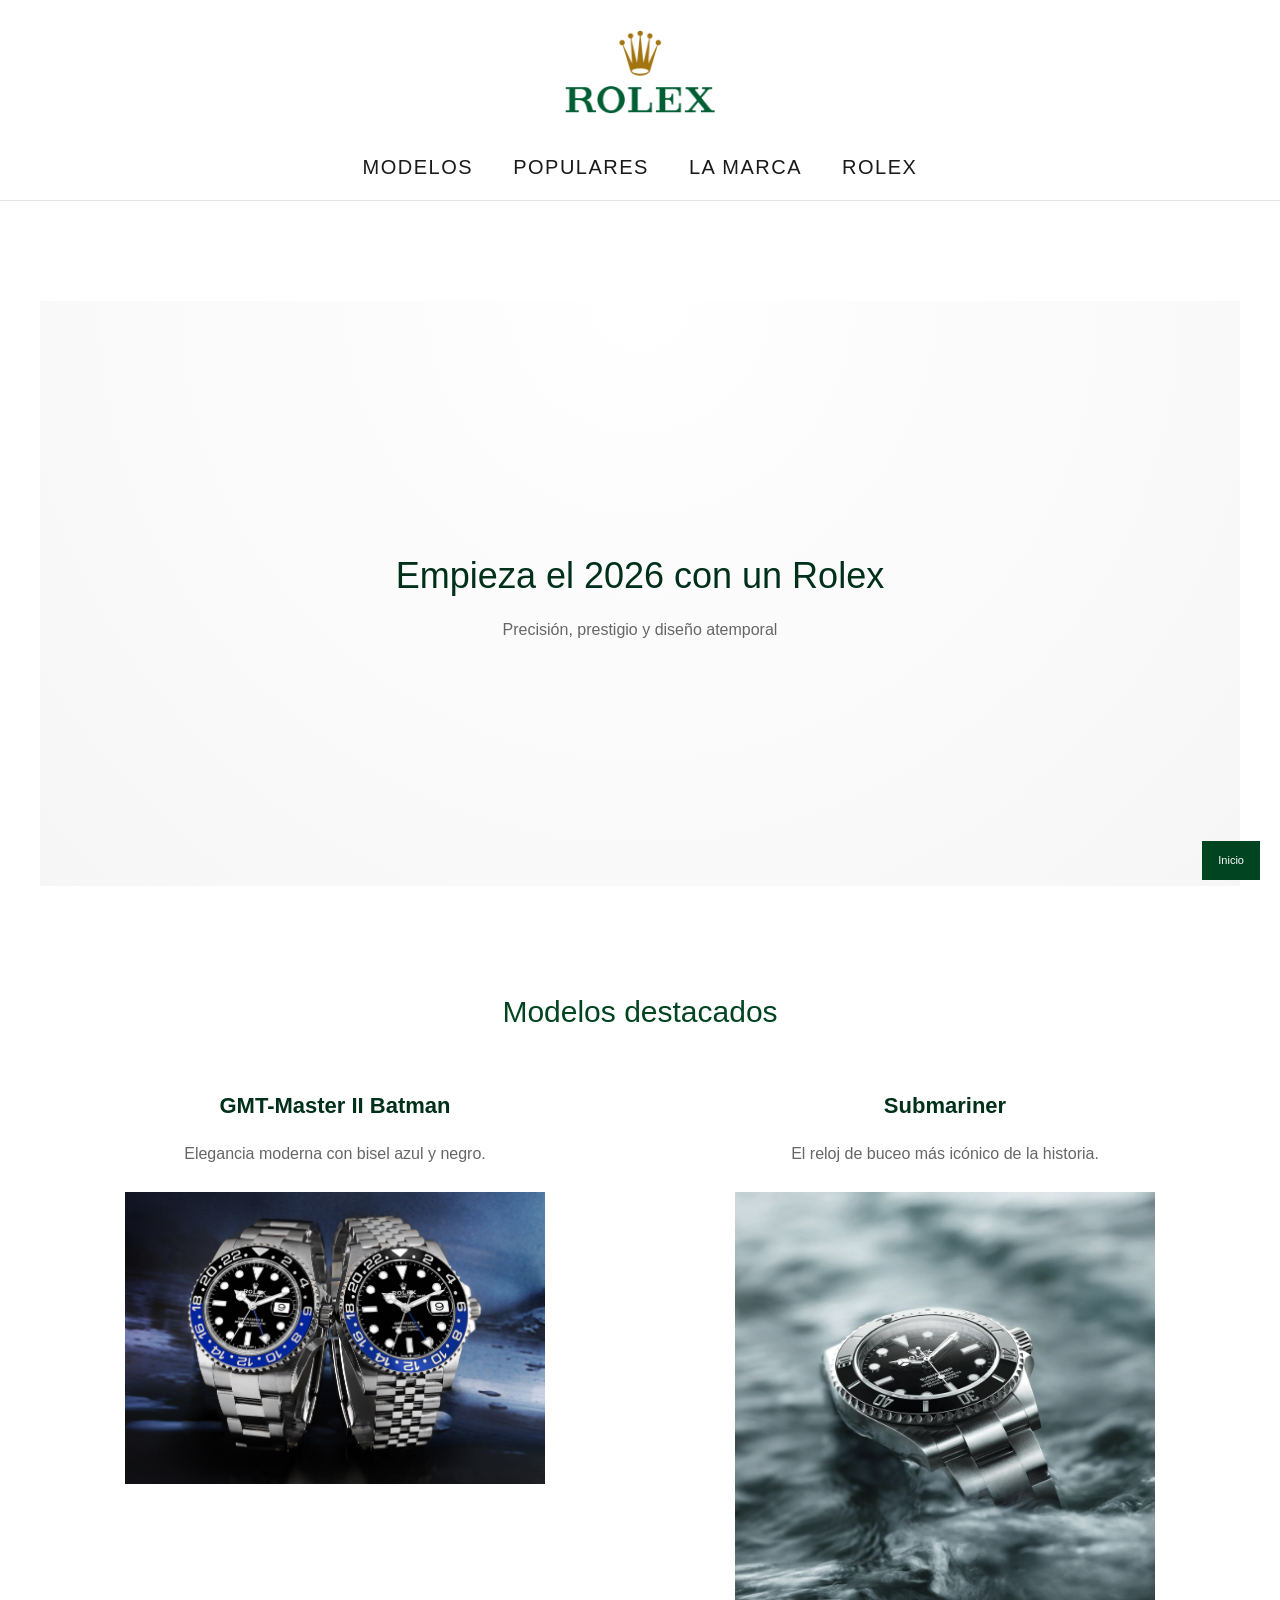
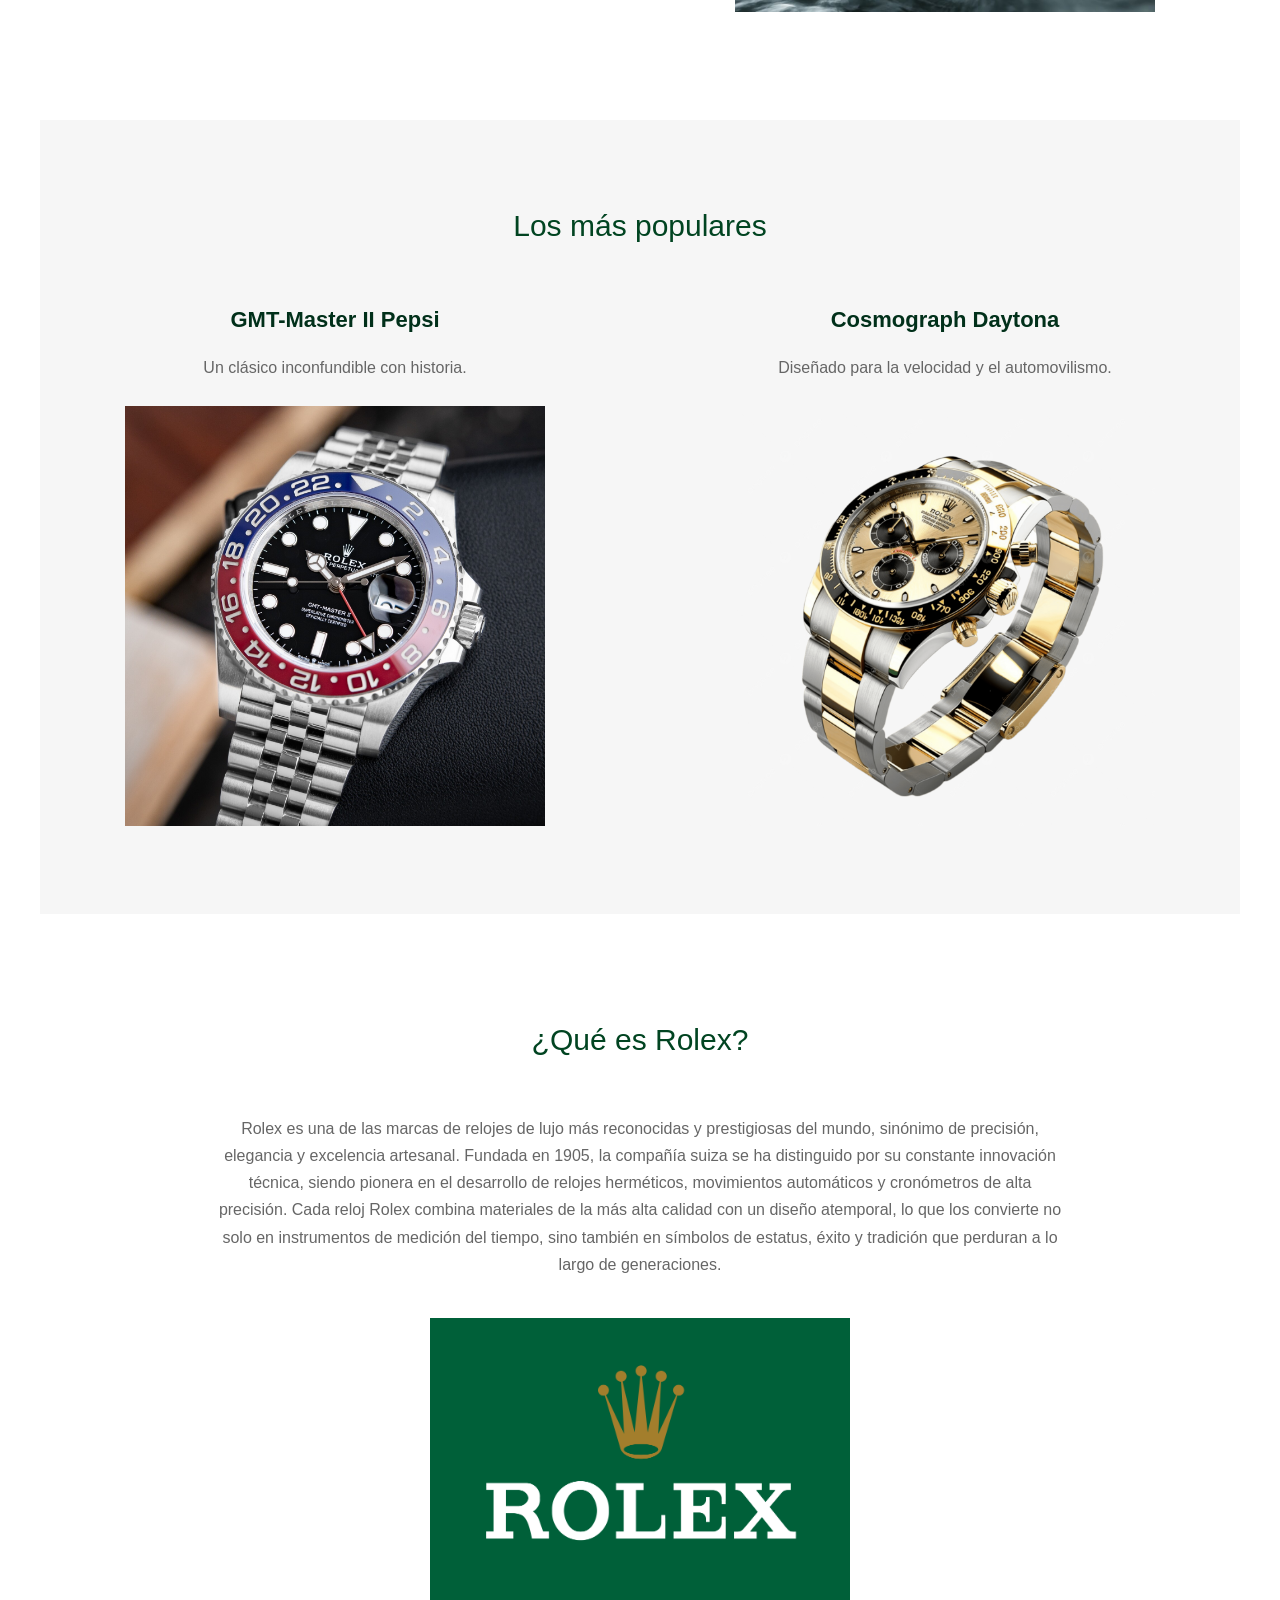
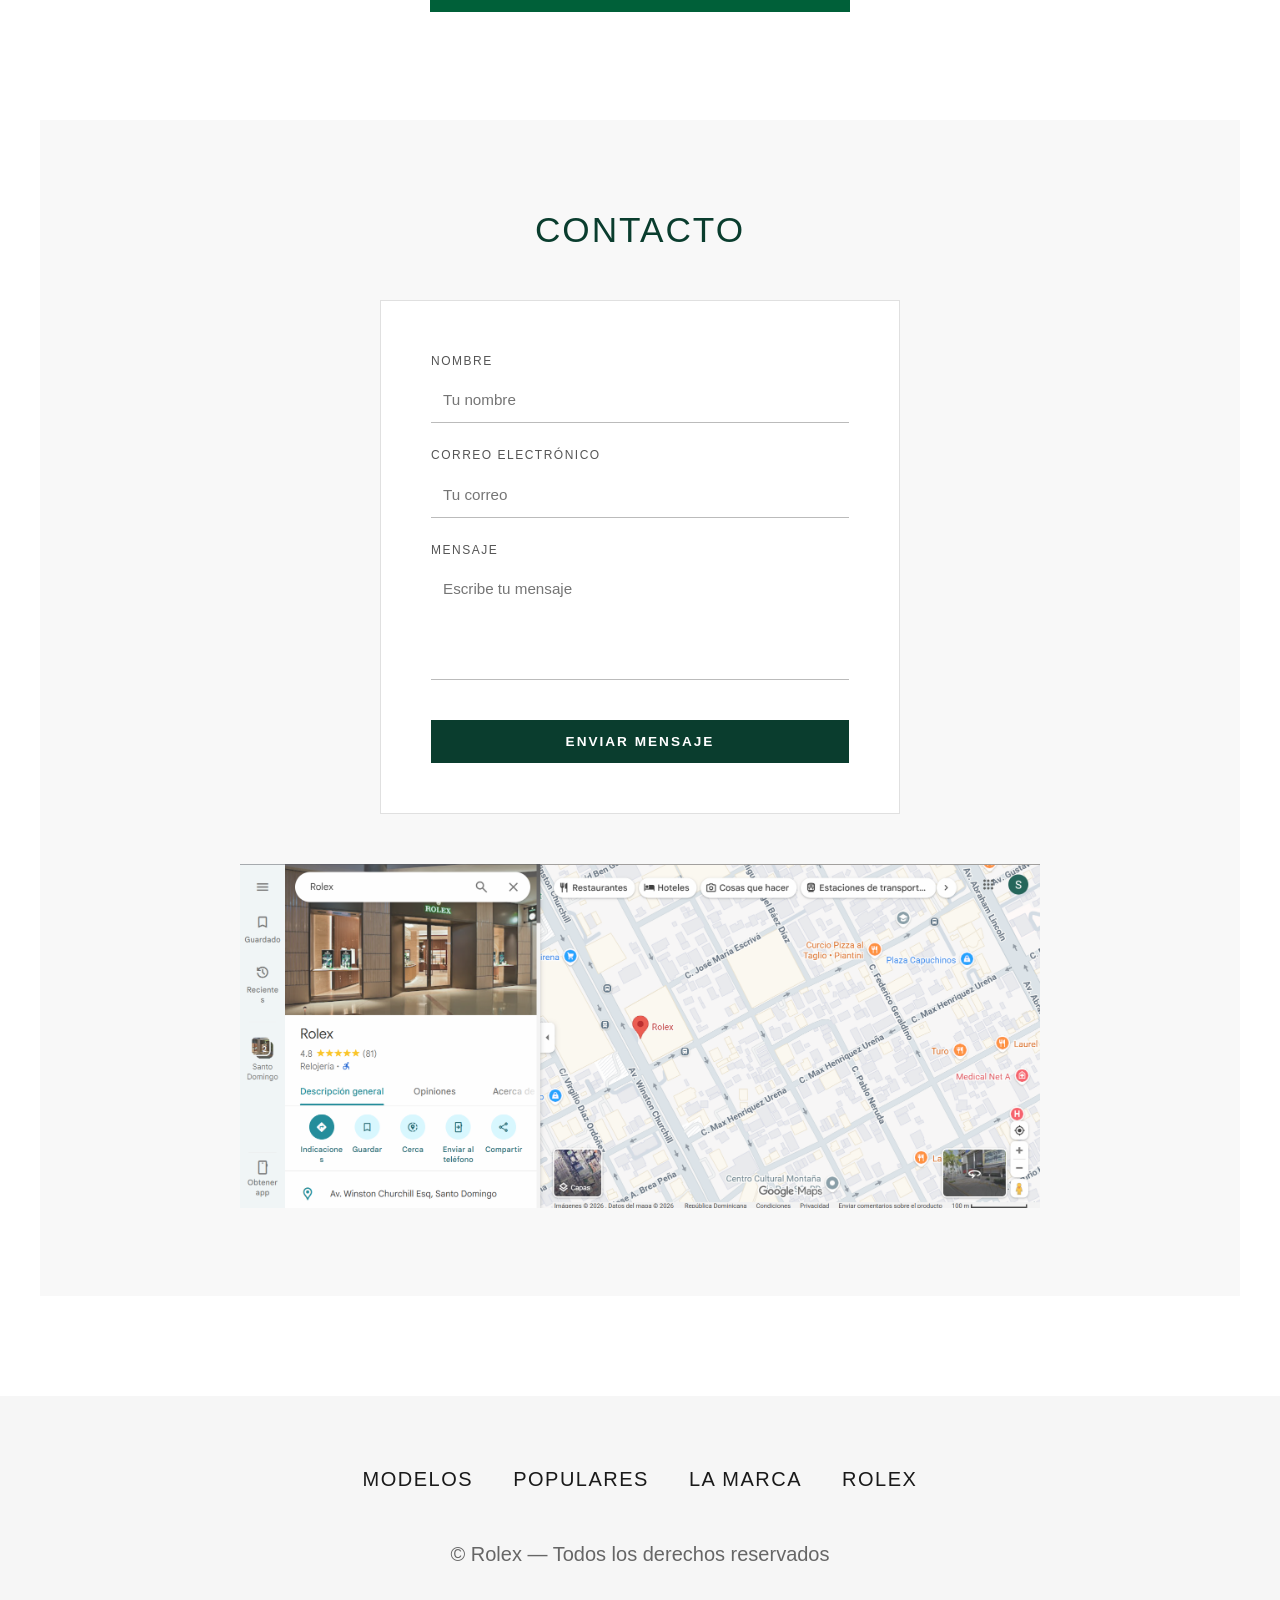
<file: Index.html>
<!DOCTYPE html>
<html lang="es">

<head>
    <meta charset="UTF-8">
    <title>Rolex</title>
    <link rel="stylesheet" href="style2.css">
</head>

<body>


    <img src="Logo_da_Rolex.png" alt="Rolex" class="logo">


    <header>
        <nav>

            <a href="#modelos">Modelos</a>
            <a href="#populares">Populares</a>
            <a href="#acerca">La marca</a>
            <a href="Rolex.html" target="_blank">Rolex</a>
        </nav>
    </header>

    <section class="hero" id="inicio">
        <h1>Empieza el 2026 con un Rolex</h1>
        <p>Precisión, prestigio y diseño atemporal</p>
    </section>


    <section id="modelos">
        <h2>Modelos destacados</h2>

        <div class="grid">
            <article>
                <h3>GMT-Master II Batman</h3>
                <p>Elegancia moderna con bisel azul y negro.</p>
                <img src="Rolex-GMT-Master-II-Batman-and-Batgirl-126710.jpg" alt="GMT Batman">
            </article>

            <article>
                <h3>Submariner</h3>
                <p>El reloj de buceo más icónico de la historia.</p>
                <img src="rolex-submariner.jpg" alt="Rolex Submariner">
            </article>
        </div>
    </section>


    <section id="populares" class="light">
        <h2>Los más populares</h2>

        <div class="grid">
            <article>
                <h3>GMT-Master II Pepsi</h3>
                <p>Un clásico inconfundible con historia.</p>
                <img src="3711505155.jpg" alt="Rolex Pepsi">
            </article>

            <article>
                <h3>Cosmograph Daytona</h3>
                <p>Diseñado para la velocidad y el automovilismo.</p>
                <img src="pngtree-rolex-yellow-rolesor-cosmograph-daytona-watch-png-image_15869566.png" alt="Daytona">
            </article>
        </div>
    </section>


    <section id="acerca">
        <h2>¿Qué es Rolex?</h2>
        <p class="texto">
            Rolex es una de las marcas de relojes de lujo más reconocidas y prestigiosas del mundo, sinónimo de
            precisión, elegancia
            y excelencia artesanal. Fundada en 1905, la compañía suiza se ha distinguido por su constante innovación
            técnica, siendo
            pionera en el desarrollo de relojes herméticos, movimientos automáticos y cronómetros de alta precisión.
            Cada reloj
            Rolex combina materiales de la más alta calidad con un diseño atemporal, lo que los convierte no solo en
            instrumentos de
            medición del tiempo, sino también en símbolos de estatus, éxito y tradición que perduran a lo largo de
            generaciones.
        </p>
        <img src="rolex-logo-3.png" alt="Rolex Logo" class="about-img">
    </section>

    <section id="contacto" class="light">
        <h2>Contacto</h2>
    
        <form class="contact-form">
            <label for="nombre">Nombre</label>
            <input type="text" id="nombre" name="nombre" placeholder="Tu nombre" required>
    
            <label for="email">Correo electrónico</label>
            <input type="email" id="email" name="email" placeholder="Tu correo" required>
    
            <label for="mensaje">Mensaje</label>
            <textarea id="mensaje" name="mensaje" rows="5" placeholder="Escribe tu mensaje" required></textarea>
    
            <button type="submit">Enviar mensaje</button>
        </form>

        <a href="https://maps.app.goo.gl/j46AsZ4z5Cc54Fn39">
            <img src="Screenshot 2026-01-20 124653.png" alt="Ubicación" class="Imagenes2">
        </a>
        
    </section>



    <footer>
        <nav>
            <a href="#modelos">Modelos</a>
            <a href="#populares">Populares</a>
            <a href="#acerca">La marca</a>
            <a href="Rolex.html" target="_blank">Rolex</a>
        </nav>
        
        
        <p>© Rolex — Todos los derechos reservados</p>
    </footer>


    <a href="#inicio" class="volver">Inicio</a>


</body>

</html>
</file>
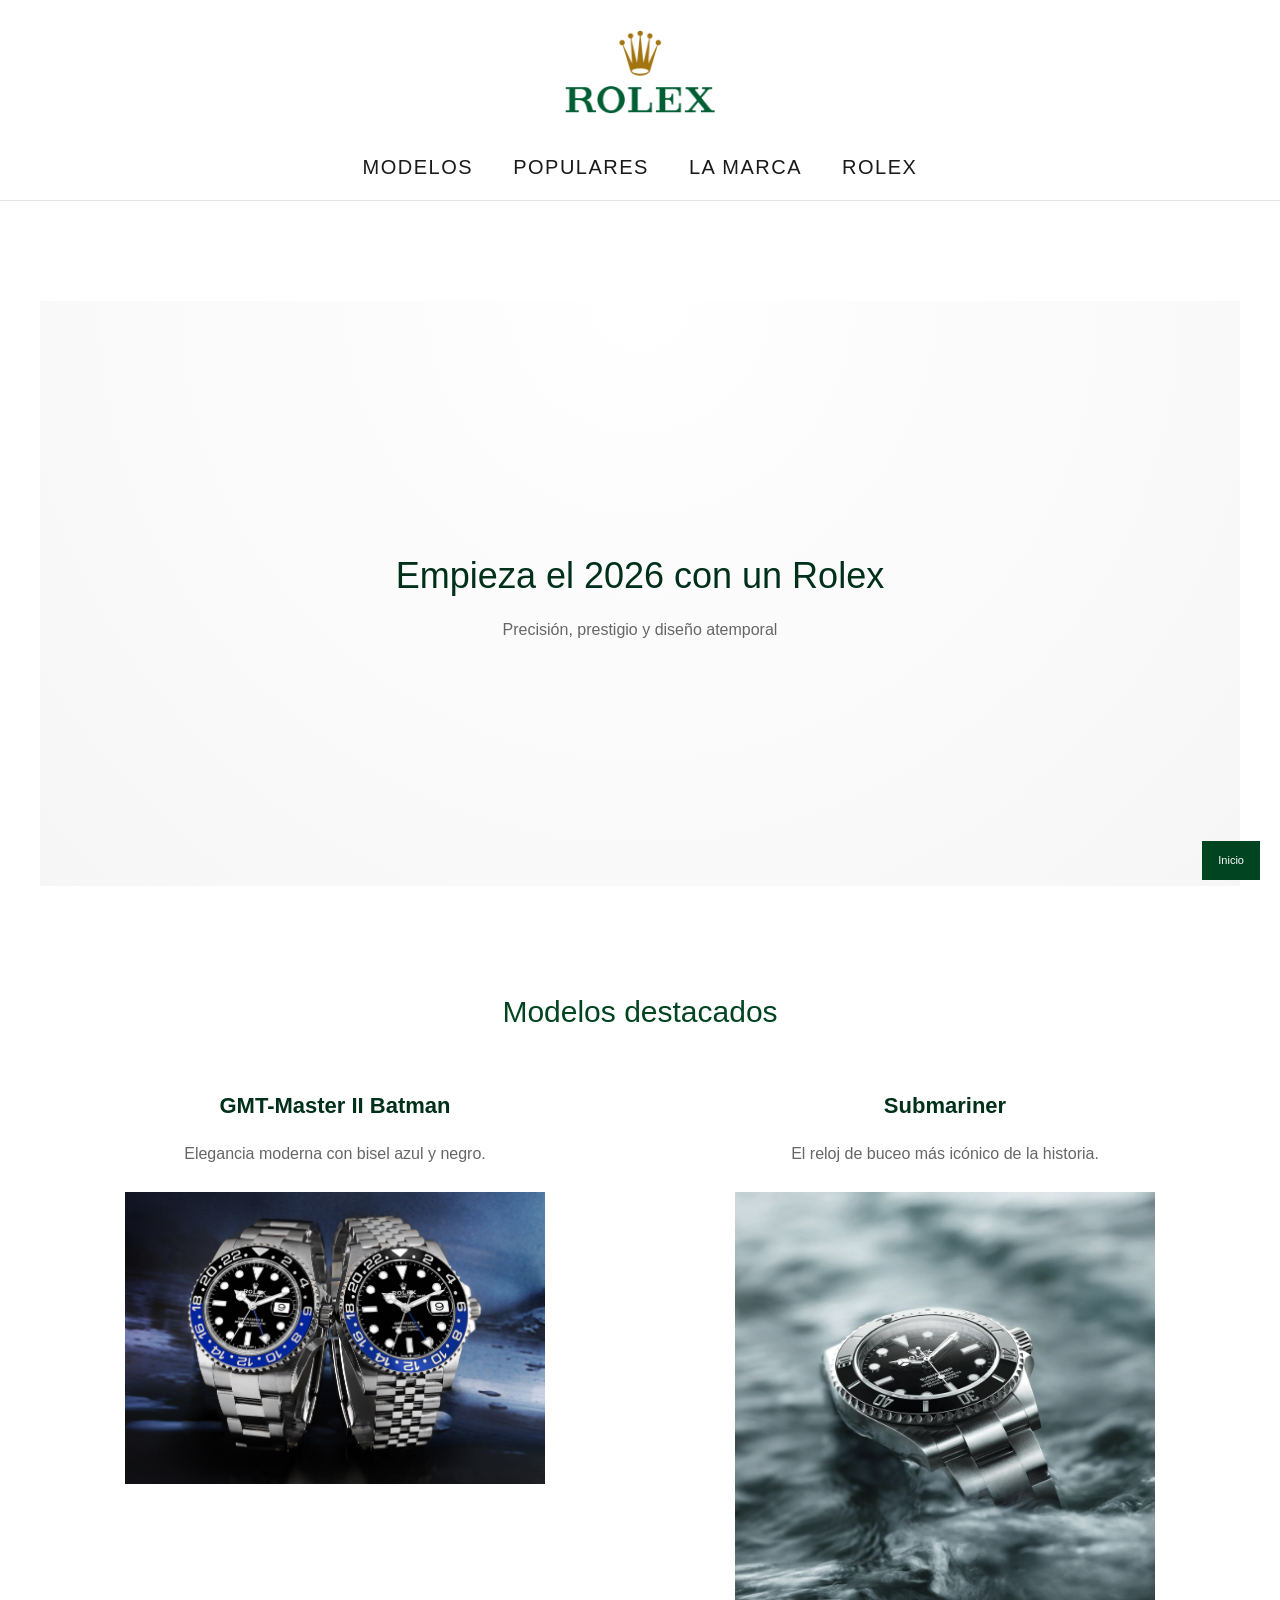
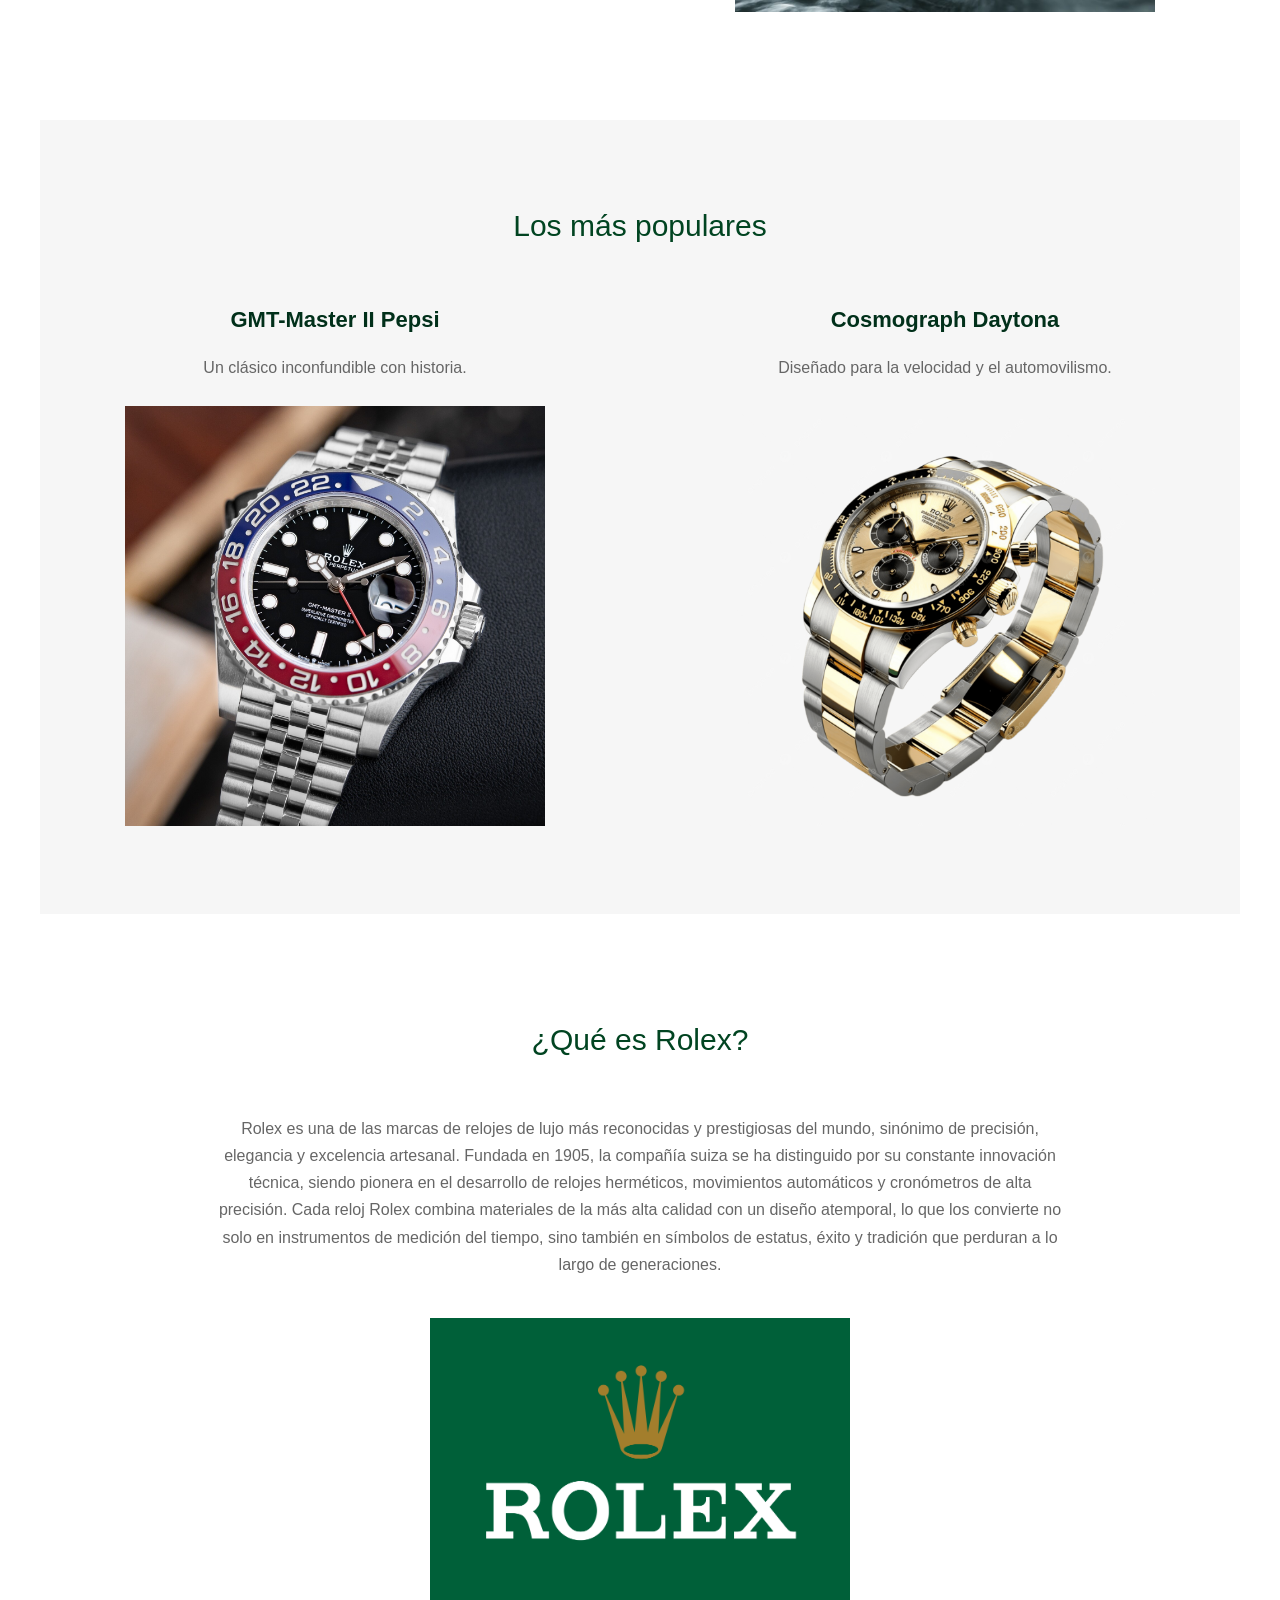
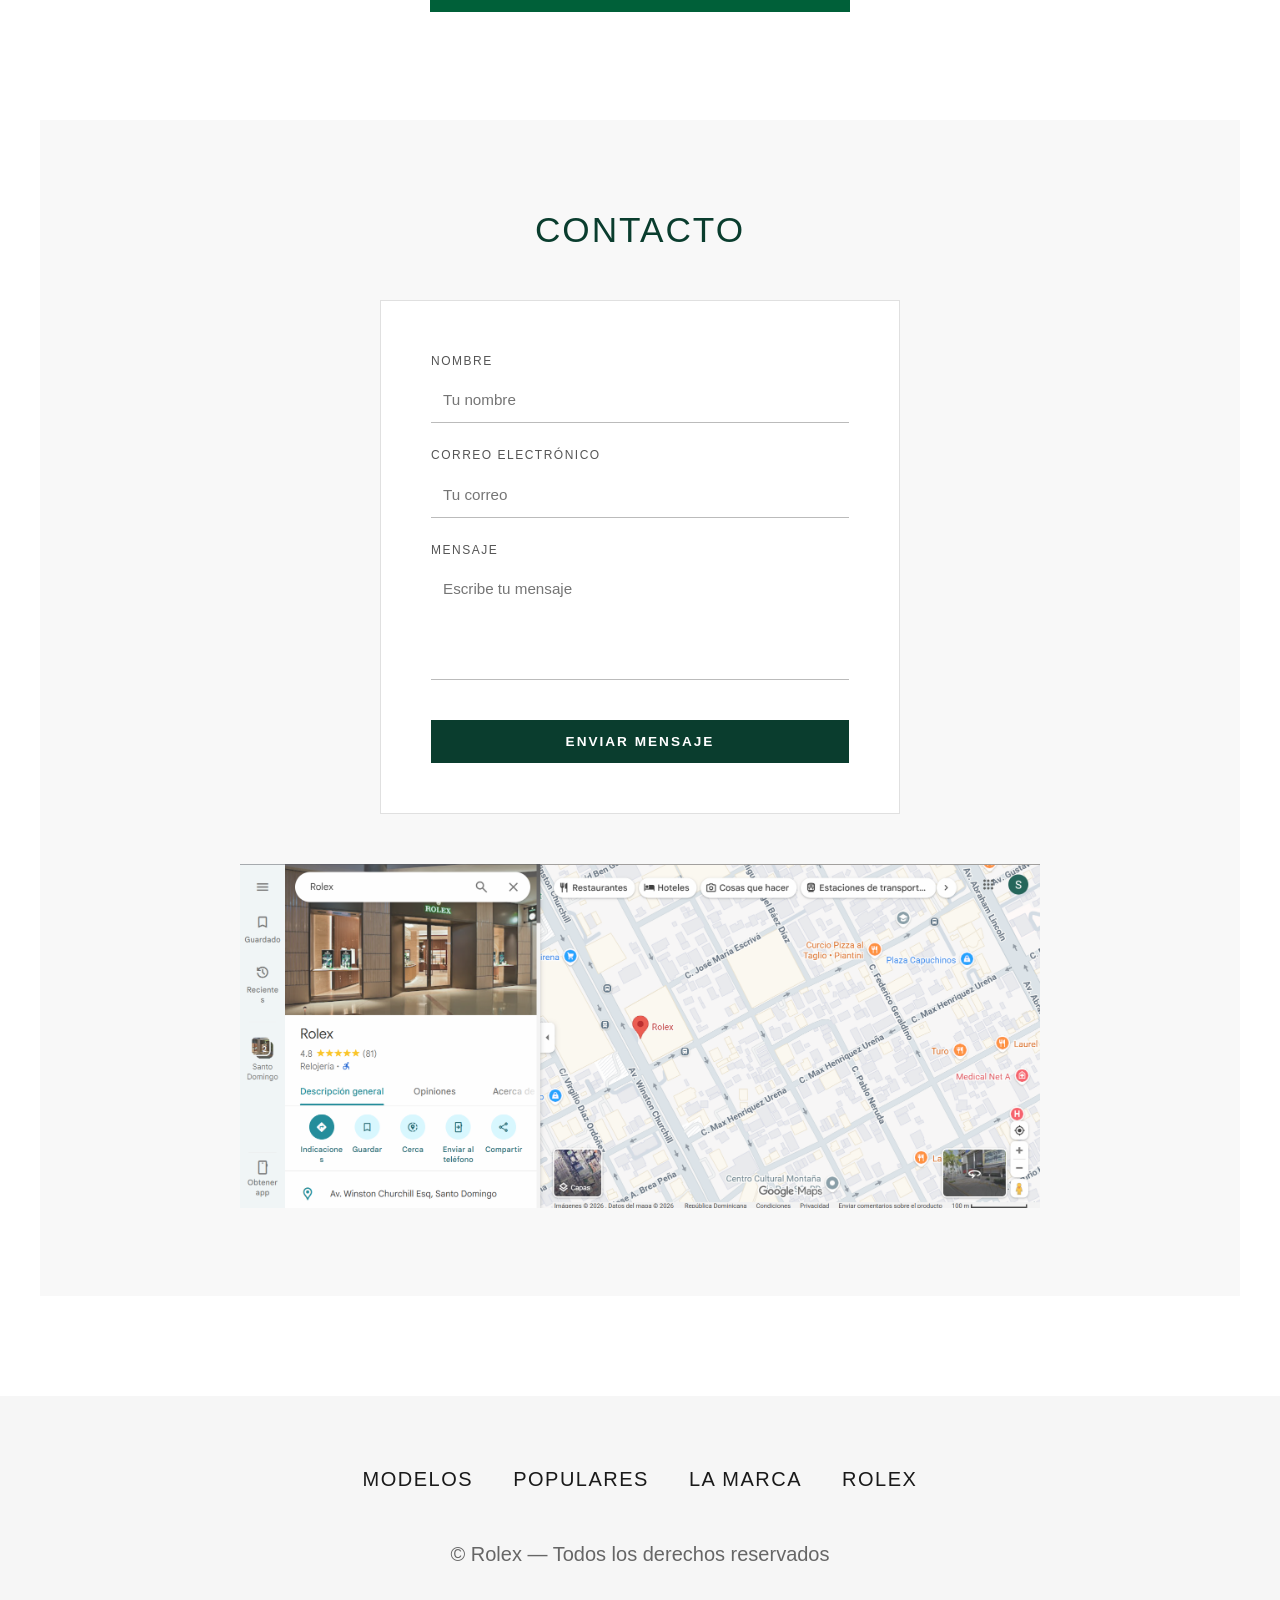
<file: index.html>
<!DOCTYPE html>
<html lang="es">

<head>
    <meta charset="UTF-8">
    <title>Rolex</title>
    <link rel="stylesheet" href="style2.css">
</head>

<body>


    <img src="Logo_da_Rolex.png" alt="Rolex" class="logo">


    <header>
        <nav>

            <a href="#modelos">Modelos</a>
            <a href="#populares">Populares</a>
            <a href="#acerca">La marca</a>
            <a href="Rolex.html" target="_blank">Rolex</a>
        </nav>
    </header>

    <section class="hero" id="inicio">
        <h1>Empieza el 2026 con un Rolex</h1>
        <p>Precisión, prestigio y diseño atemporal</p>
    </section>


    <section id="modelos">
        <h2>Modelos destacados</h2>

        <div class="grid">
            <article>
                <h3>GMT-Master II Batman</h3>
                <p>Elegancia moderna con bisel azul y negro.</p>
                <img src="Rolex-GMT-Master-II-Batman-and-Batgirl-126710.jpg" alt="GMT Batman">
            </article>

            <article>
                <h3>Submariner</h3>
                <p>El reloj de buceo más icónico de la historia.</p>
                <img src="rolex-submariner.jpg" alt="Rolex Submariner">
            </article>
        </div>
    </section>


    <section id="populares" class="light">
        <h2>Los más populares</h2>

        <div class="grid">
            <article>
                <h3>GMT-Master II Pepsi</h3>
                <p>Un clásico inconfundible con historia.</p>
                <img src="3711505155.jpg" alt="Rolex Pepsi">
            </article>

            <article>
                <h3>Cosmograph Daytona</h3>
                <p>Diseñado para la velocidad y el automovilismo.</p>
                <img src="pngtree-rolex-yellow-rolesor-cosmograph-daytona-watch-png-image_15869566.png" alt="Daytona">
            </article>
        </div>
    </section>


    <section id="acerca">
        <h2>¿Qué es Rolex?</h2>
        <p class="texto">
            Rolex es una de las marcas de relojes de lujo más reconocidas y prestigiosas del mundo, sinónimo de
            precisión, elegancia
            y excelencia artesanal. Fundada en 1905, la compañía suiza se ha distinguido por su constante innovación
            técnica, siendo
            pionera en el desarrollo de relojes herméticos, movimientos automáticos y cronómetros de alta precisión.
            Cada reloj
            Rolex combina materiales de la más alta calidad con un diseño atemporal, lo que los convierte no solo en
            instrumentos de
            medición del tiempo, sino también en símbolos de estatus, éxito y tradición que perduran a lo largo de
            generaciones.
        </p>
        <img src="rolex-logo-3.png" alt="Rolex Logo" class="about-img">
    </section>

    <section id="contacto" class="light">
        <h2>Contacto</h2>
    
        <form class="contact-form">
            <label for="nombre">Nombre</label>
            <input type="text" id="nombre" name="nombre" placeholder="Tu nombre" required>
    
            <label for="email">Correo electrónico</label>
            <input type="email" id="email" name="email" placeholder="Tu correo" required>
    
            <label for="mensaje">Mensaje</label>
            <textarea id="mensaje" name="mensaje" rows="5" placeholder="Escribe tu mensaje" required></textarea>
    
            <button type="submit">Enviar mensaje</button>
        </form>

        <a href="https://maps.app.goo.gl/j46AsZ4z5Cc54Fn39">
            <img src="Screenshot 2026-01-20 124653.png" alt="Ubicación" class="Imagenes2">
        </a>
        
    </section>



    <footer>
        <nav>
            <a href="#modelos">Modelos</a>
            <a href="#populares">Populares</a>
            <a href="#acerca">La marca</a>
            <a href="Rolex.html" target="_blank">Rolex</a>
        </nav>
        
        
        <p>© Rolex — Todos los derechos reservados</p>
    </footer>


    <a href="#inicio" class="volver">Inicio</a>


</body>

</html>
</file>
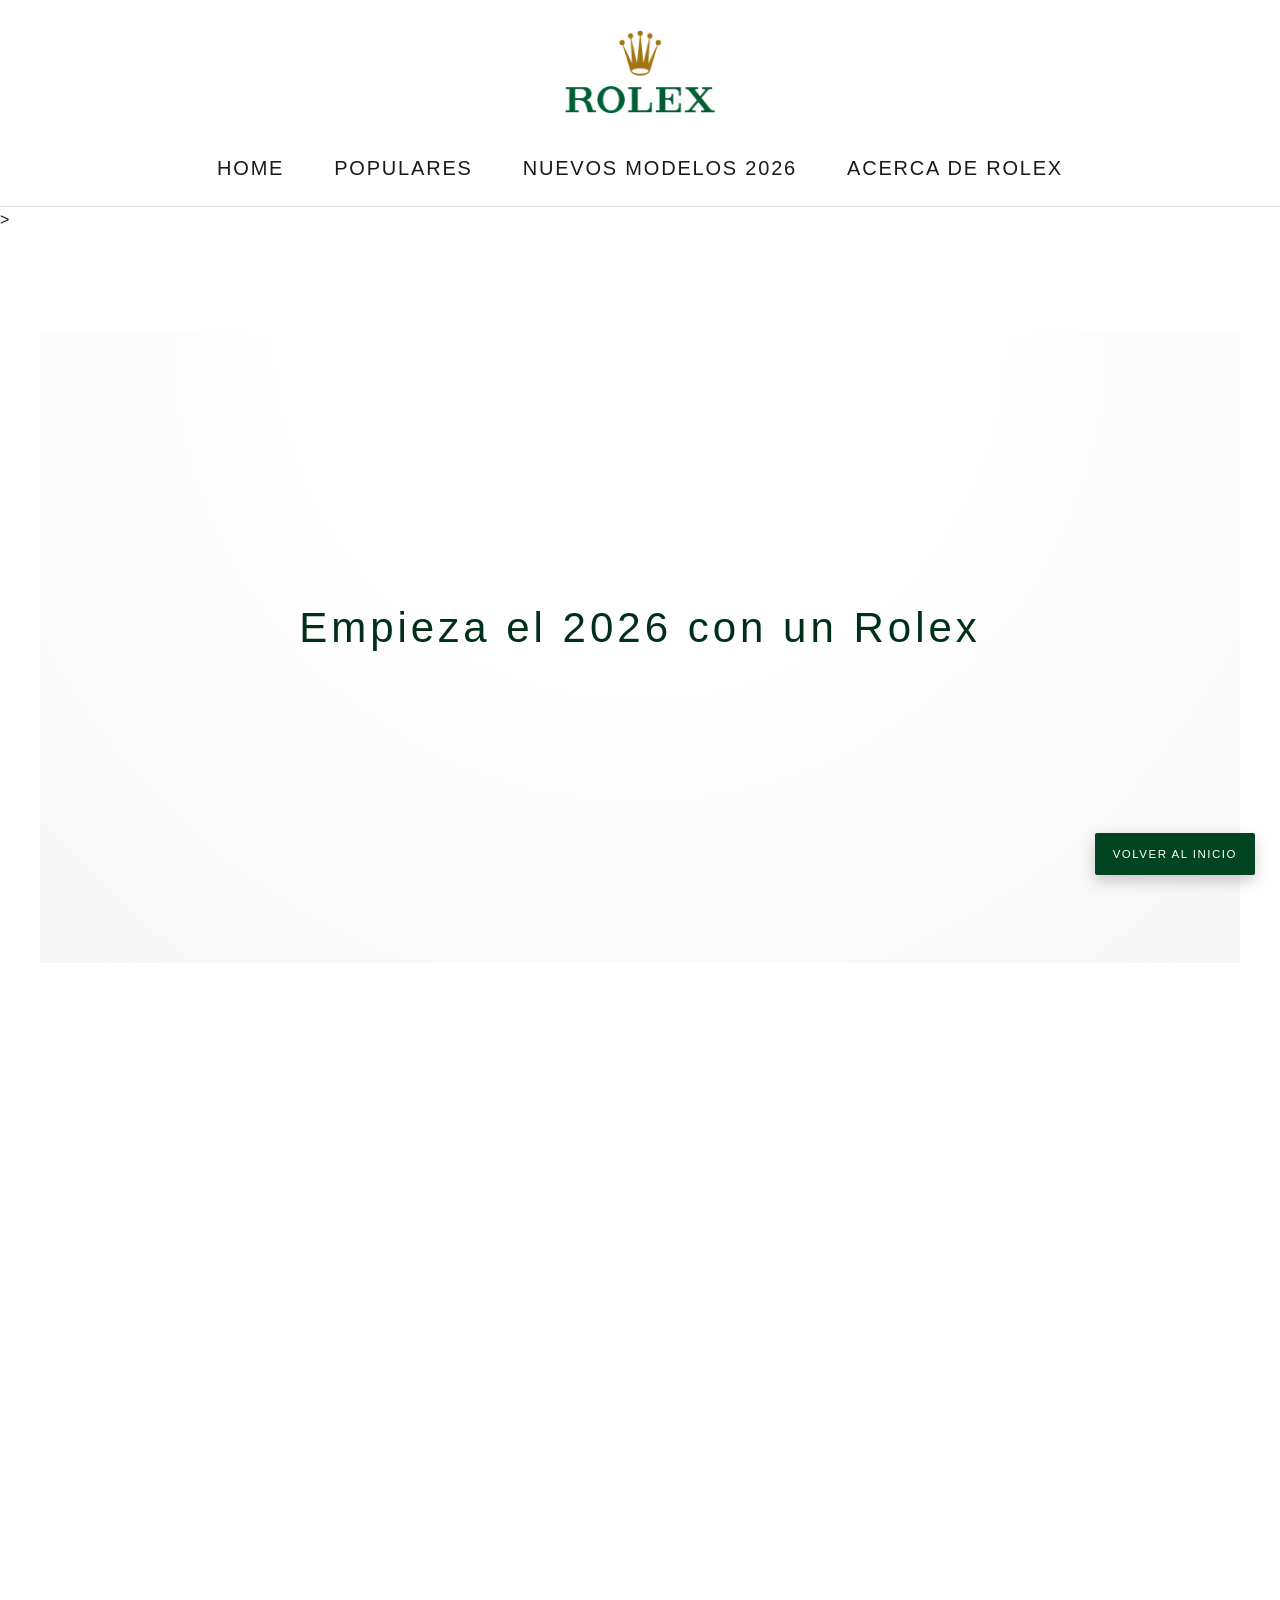
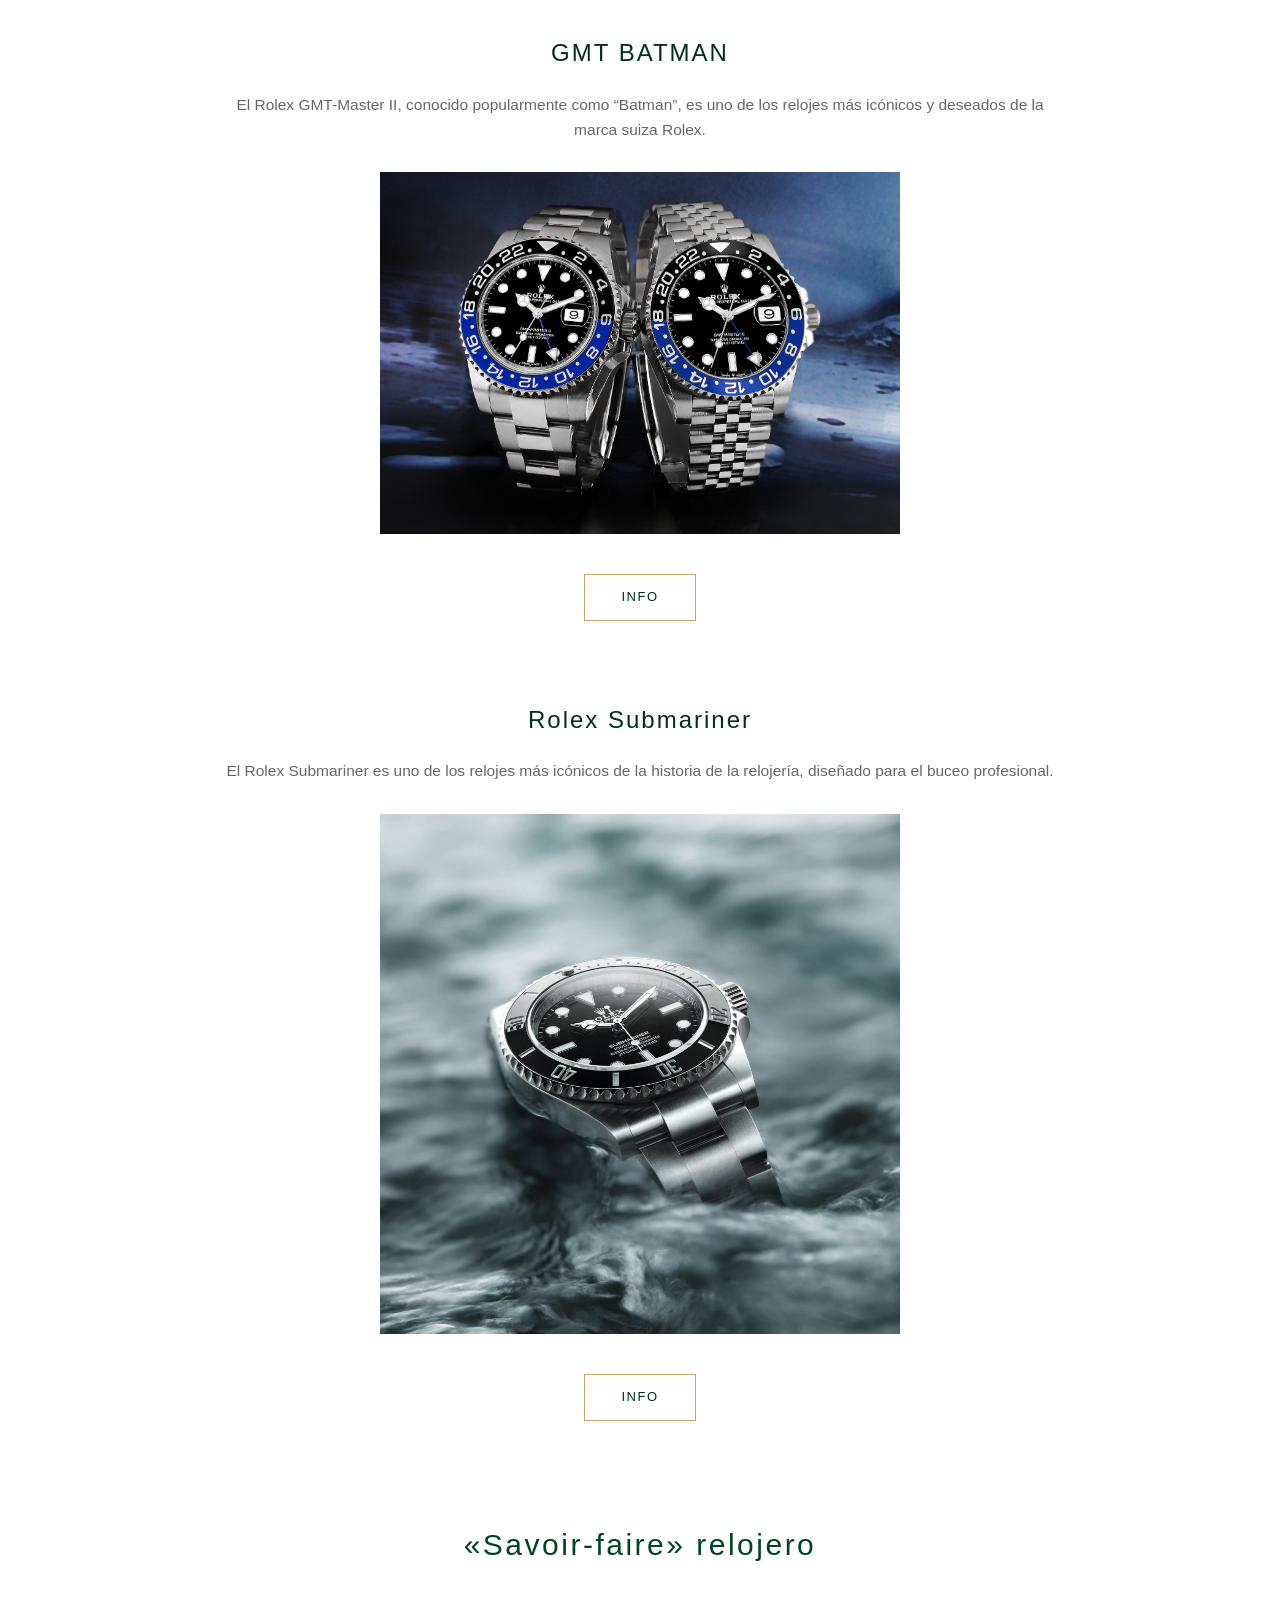
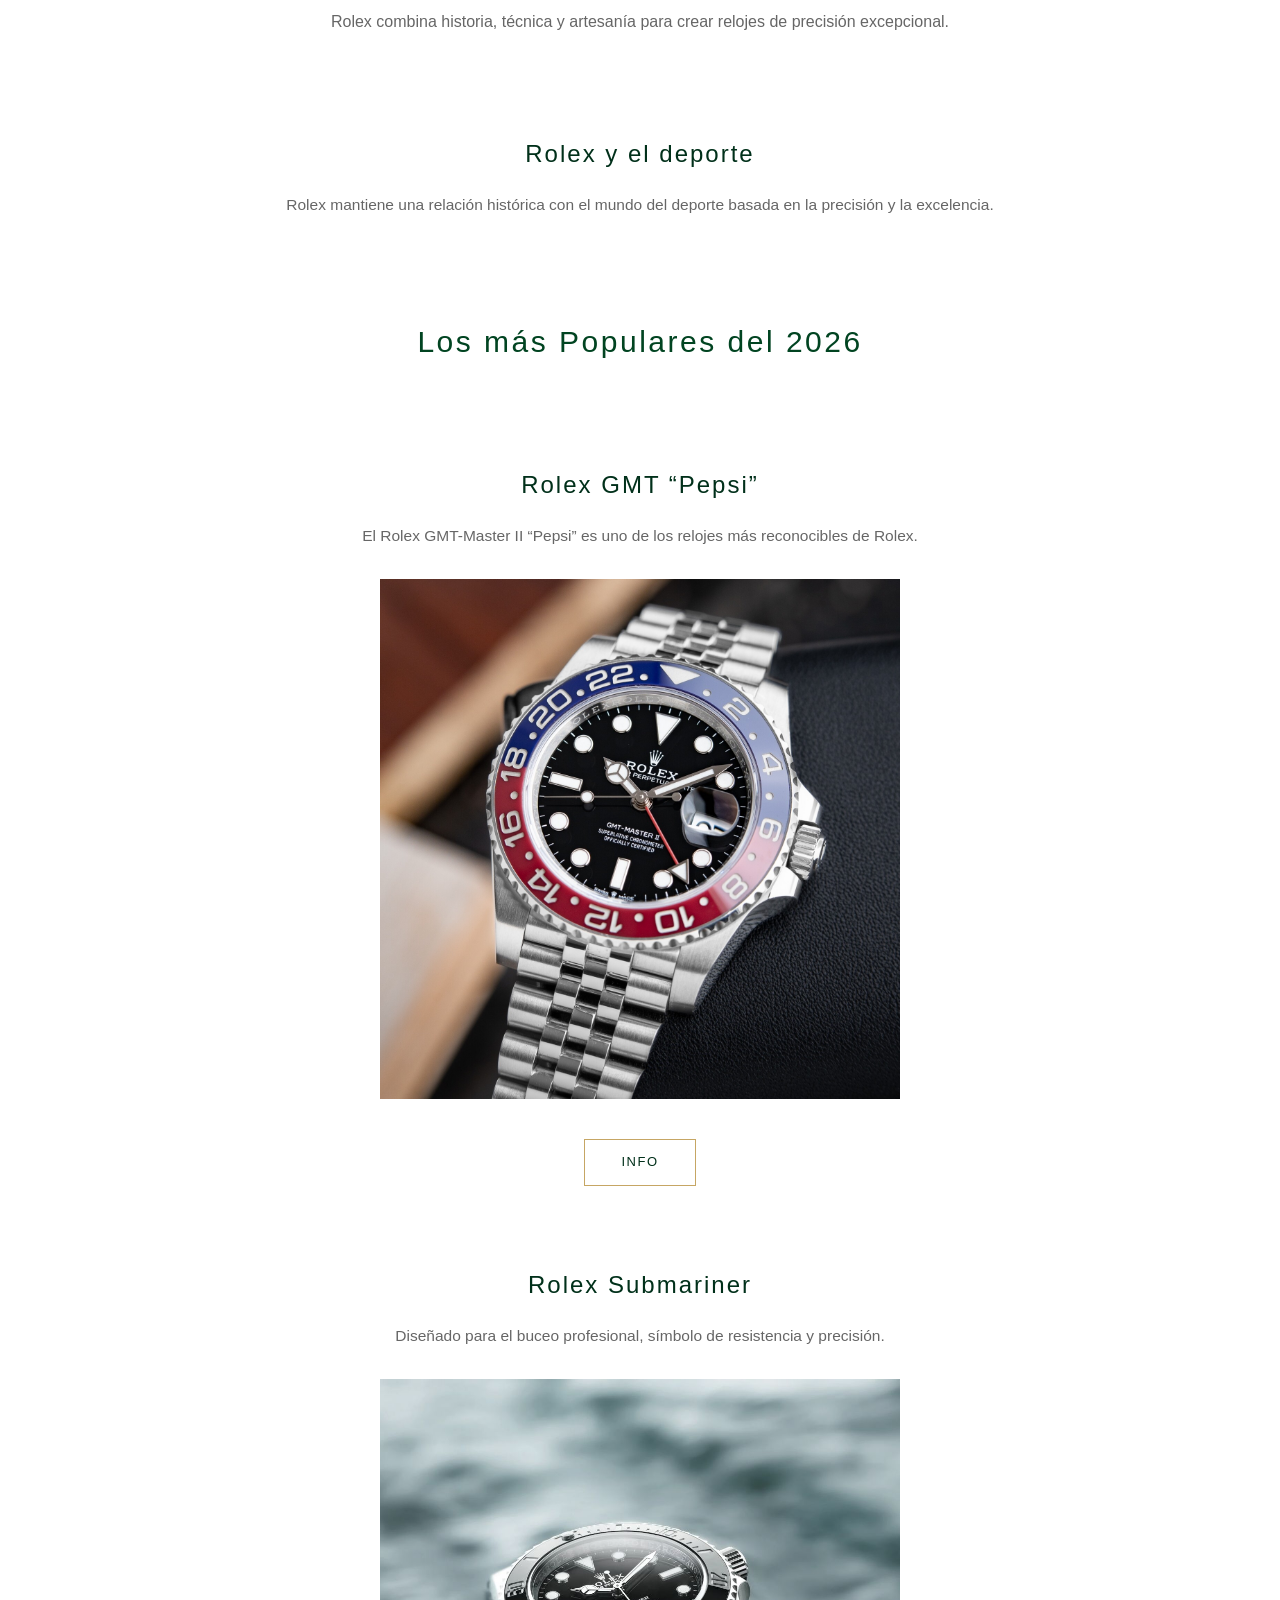
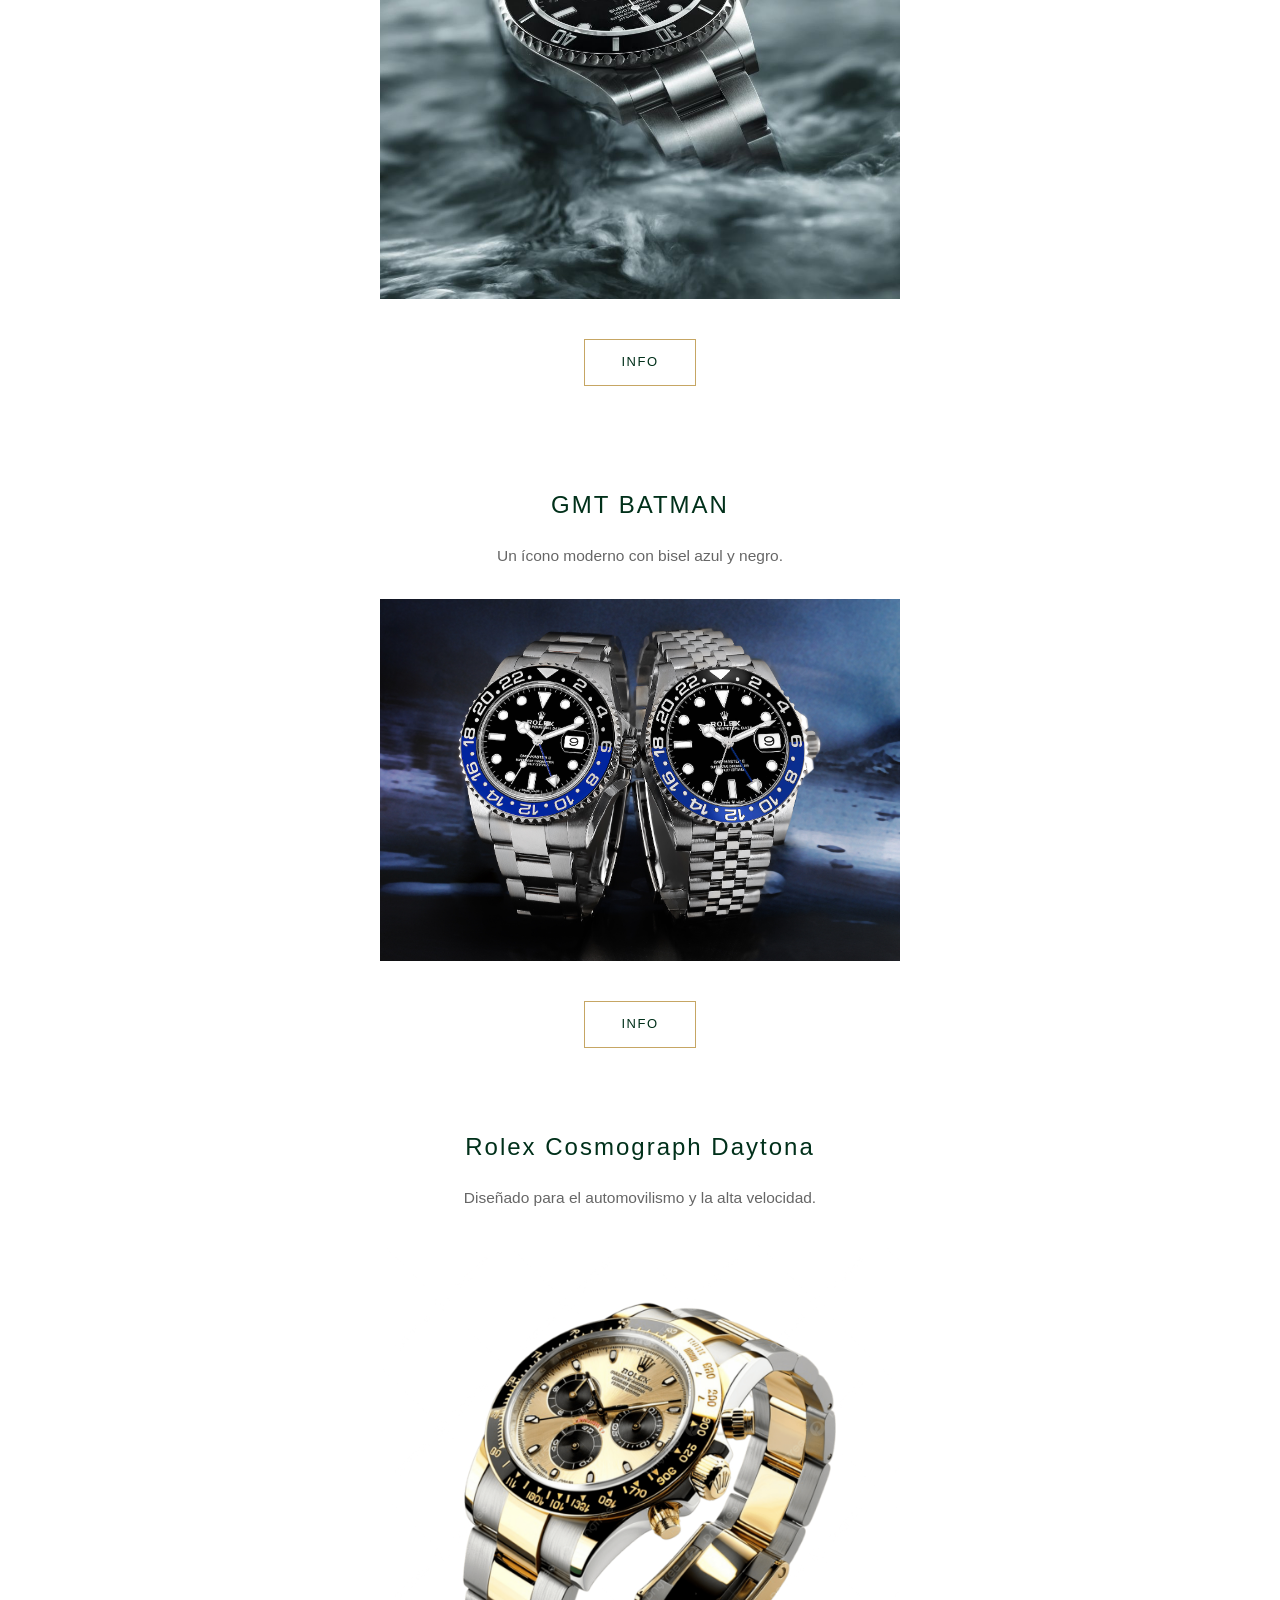
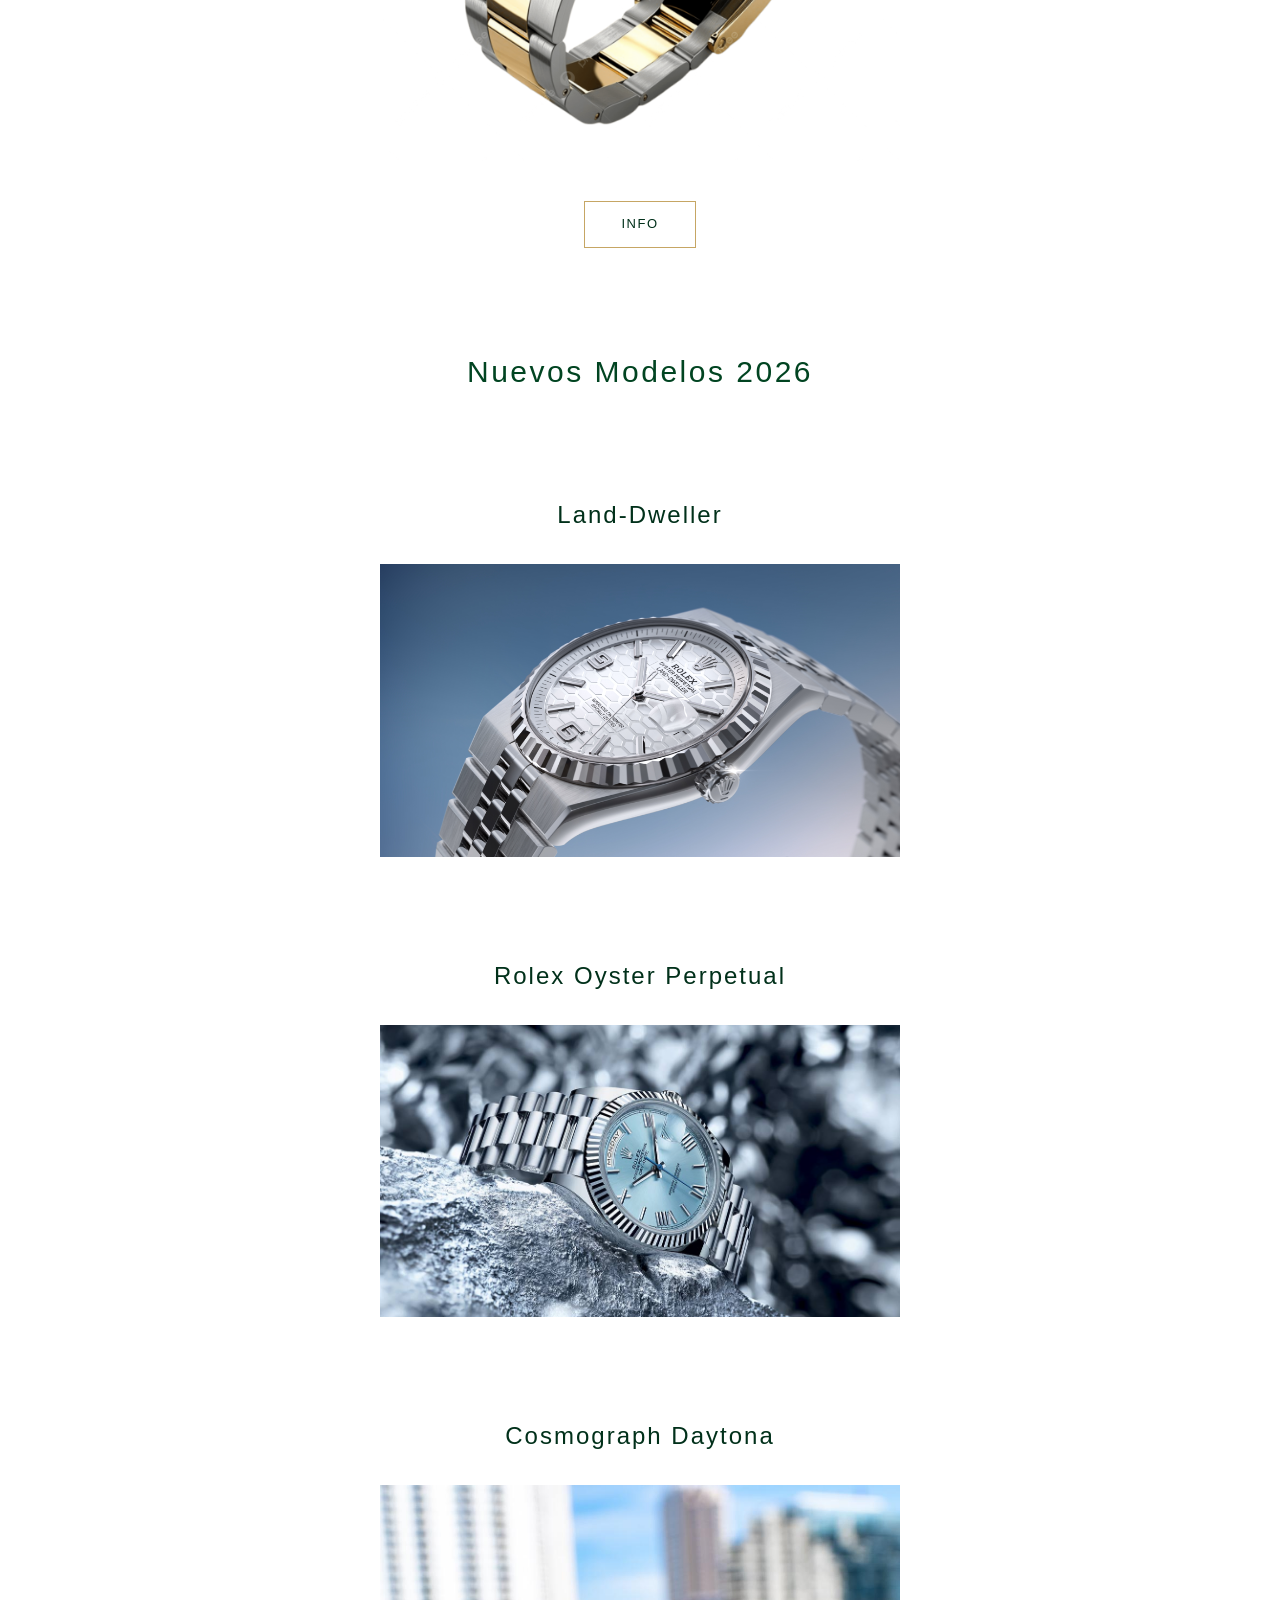
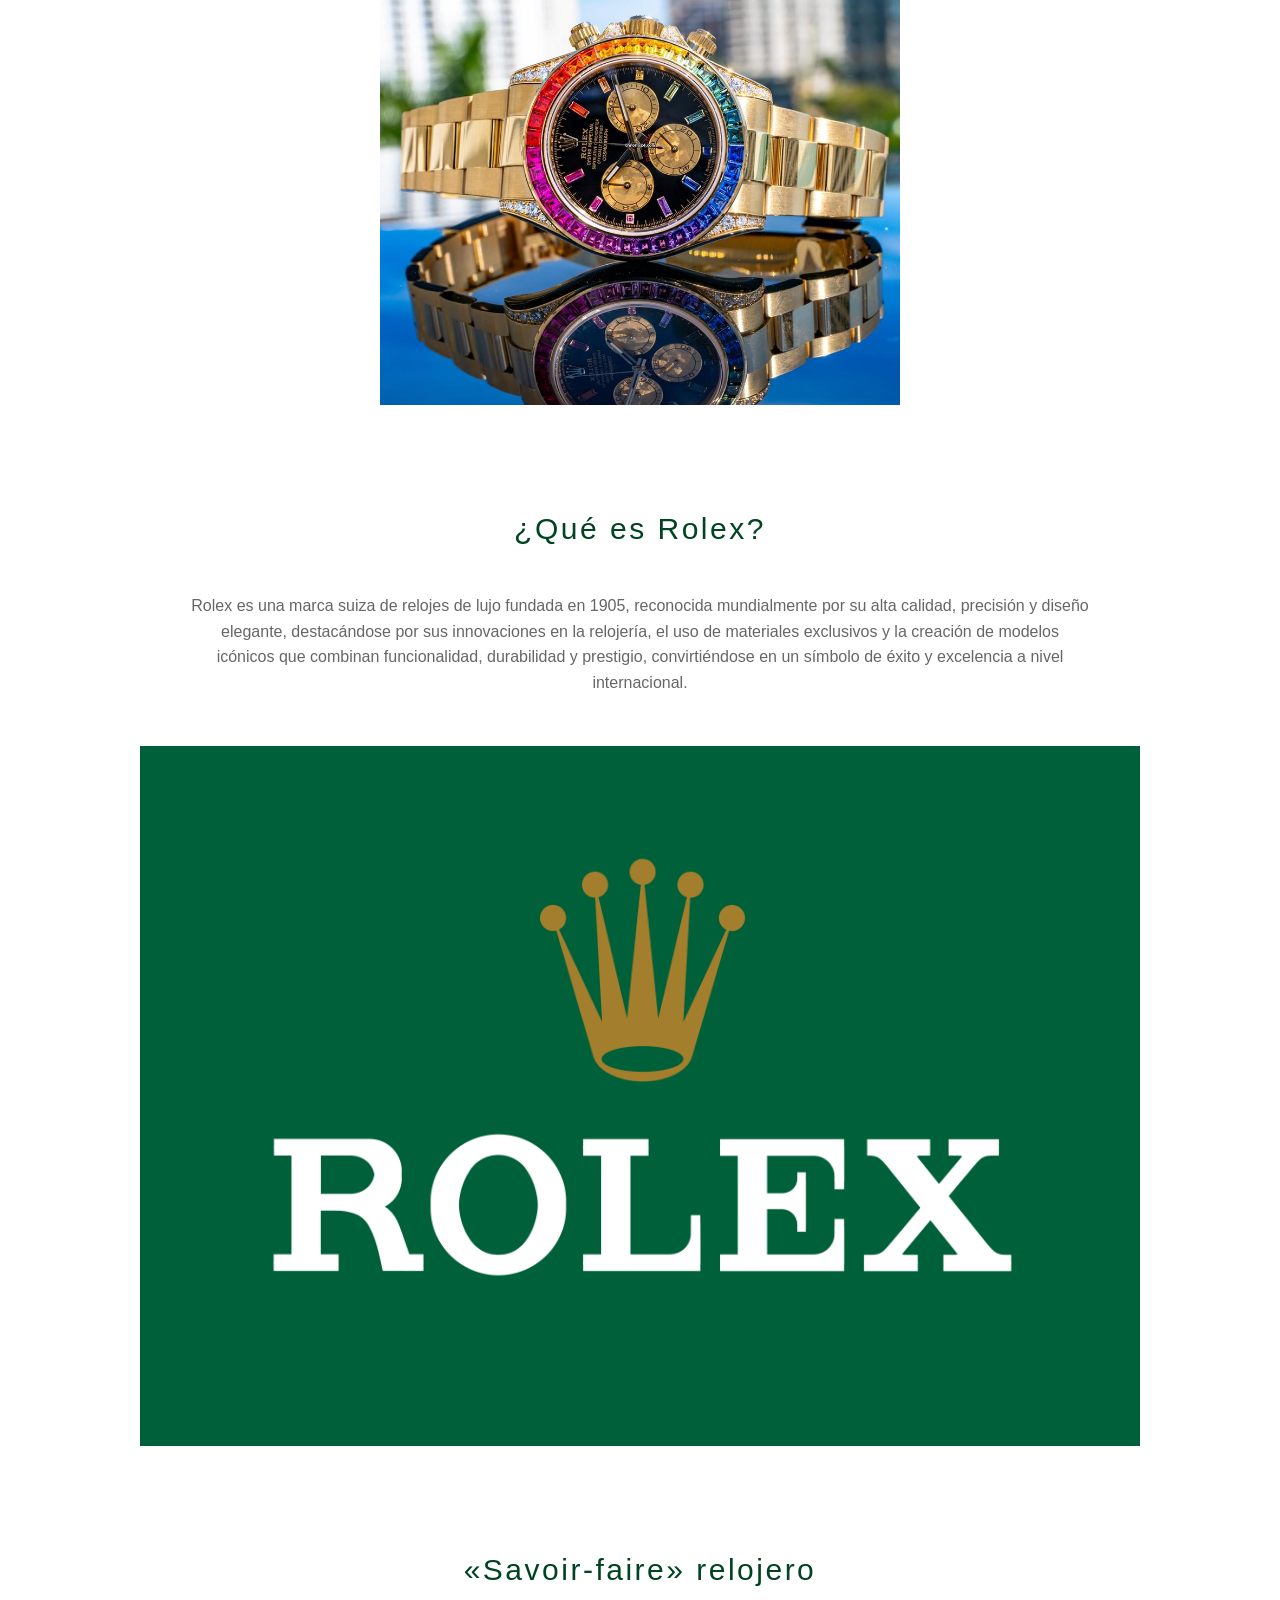
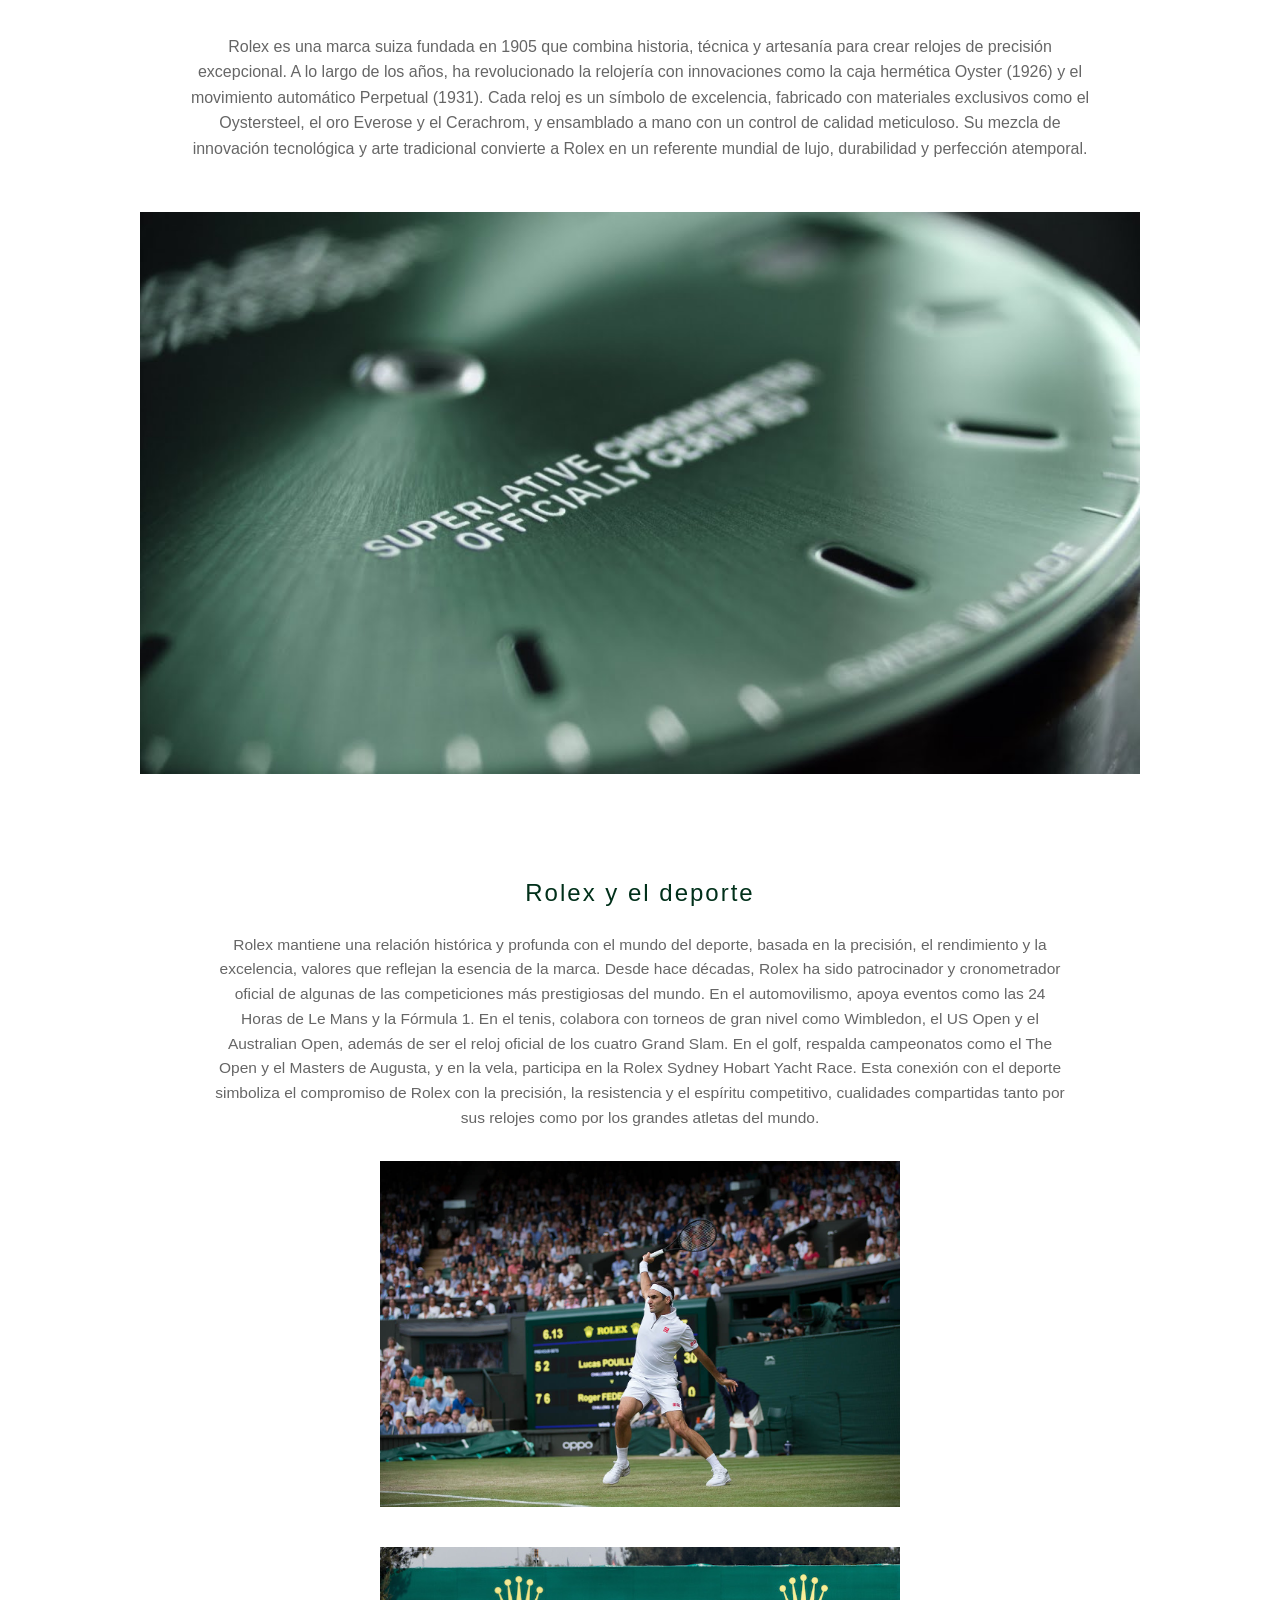
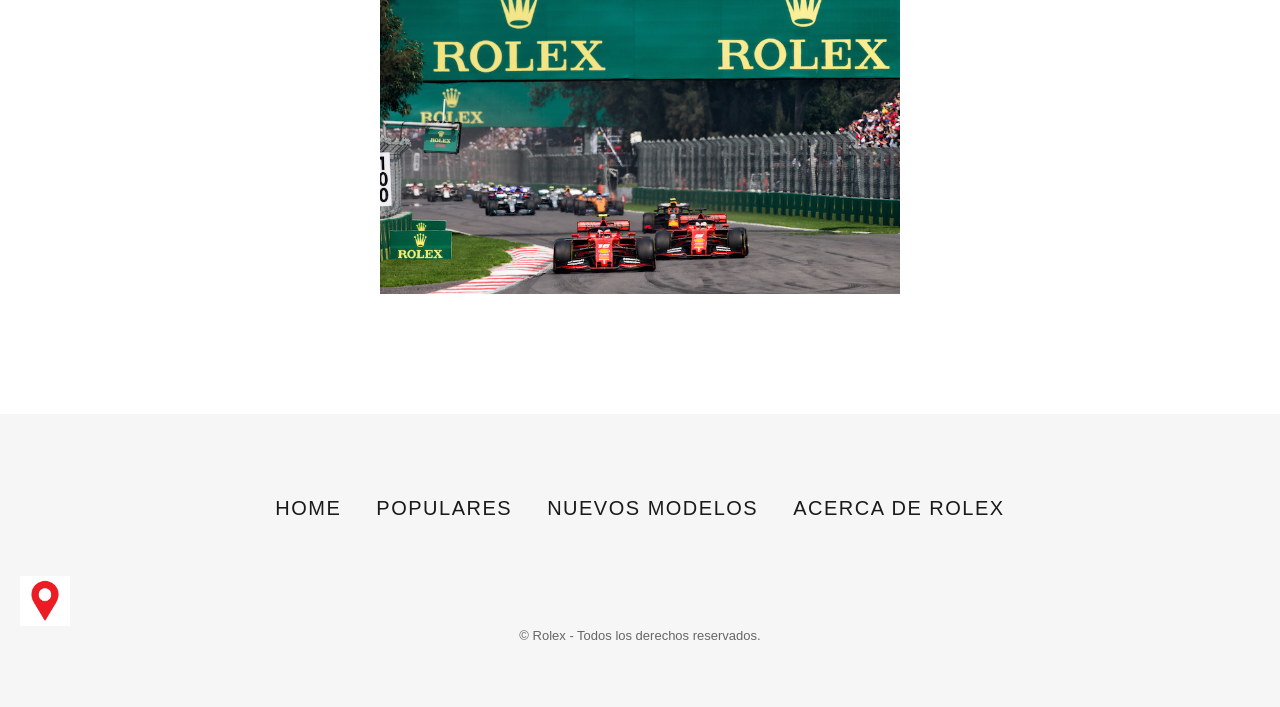
<file: Rolex.html>
<!DOCTYPE html>
<html lang="es">

<head>
  <meta charset="utf-8">
  <title>Rolex</title>
  <link rel="stylesheet" href="style.css">
</head>

<body>

 
  <img src="Logo_da_Rolex.png" alt="Rolex" width="150" height="100">

 
  <header >
    <nav>
      <a href="Index.html">Home</a>
      <a href="#populares">Populares</a>
      <a href="#nuevos">Nuevos modelos 2026</a>
      <a href="#acerca">Acerca de Rolex</a>
    </nav>
  </header>

>
  <section class="hero" id="Volver">
    <h2>Empieza el 2026 con un Rolex</h2>
  </section>

    <section class="video">
      <iframe src="https://www.youtube.com/embed/gdLZkkDClv4?autoplay=1&mute=1&loop=1&playlist=gdLZkkDClv4"
        title="Video Rolex" allow="autoplay; encrypted-media" allowfullscreen>
      </iframe>
    </section>
  
  <article>
    <h3>GMT BATMAN</h3>
    <p>El Rolex GMT-Master II, conocido popularmente como “Batman”, es uno de los relojes más icónicos y deseados de la
      marca suiza Rolex.</p>
    <img src="Rolex-GMT-Master-II-Batman-and-Batgirl-126710.jpg" alt="GMT Batman">
    <a href="Rolex_GMT_Batman.docx">Info</a>
  </article>

  <article>
    <h3>Rolex Submariner</h3>
    <p>El Rolex Submariner es uno de los relojes más icónicos de la historia de la relojería, diseñado para el buceo
      profesional.</p>
    <img src="rolex-submariner.jpg" alt="Rolex Submariner">
    <a href="Rolex_Submariner.docx">Info</a>
  </article>


  <section>
    <h2>«Savoir-faire» relojero</h2>
    <p>Rolex combina historia, técnica y artesanía para crear relojes de precisión excepcional.</p>
  </section>

 
  <section>
    <article>
      <h3>Rolex y el deporte</h3>
      <p>Rolex mantiene una relación histórica con el mundo del deporte basada en la precisión y la excelencia.</p>
    </article>
  </section>


  <section id="populares">
    <h2>Los más Populares del 2026</h2>
  </section>

  <article>
    <h3>Rolex GMT “Pepsi”</h3>
    <p>El Rolex GMT-Master II “Pepsi” es uno de los relojes más reconocibles de Rolex.</p>
    <img src="3711505155.jpg" alt="Rolex Pepsi">
    <a href="Rolex GMT-Master II “Pepsi”.docx">Info</a>
  </article>

  <article>
    <h3>Rolex Submariner</h3>
    <p>Diseñado para el buceo profesional, símbolo de resistencia y precisión.</p>
    <img src="rolex-submariner.jpg" alt="Rolex Submariner">
    <a href="Rolex_Submariner.docx">Info</a>
  </article>

  <section>
    <article>
      <h3>GMT BATMAN</h3>
      <p>Un ícono moderno con bisel azul y negro.</p>
      <img src="Rolex-GMT-Master-II-Batman-and-Batgirl-126710.jpg" alt="GMT Batman">
      <a href="Rolex_GMT_Batman.docx">Info</a>
    </article>

    <article>
      <h3>Rolex Cosmograph Daytona</h3>
      <p>Diseñado para el automovilismo y la alta velocidad.</p>
      <img src="pngtree-rolex-yellow-rolesor-cosmograph-daytona-watch-png-image_15869566.png" alt="Daytona">
      <a href="Rolex Cosmograph Daytona.docx">Info</a>
    </article>
  </section>


  <section id="nuevos">
    <h2>Nuevos Modelos 2026</h2>
  </section>

  <section>
    <article>
      <h3>Land-Dweller</h3>
      <img src="2025 NP LANCIA MANIFESTO FILM 60_4K_16x9_CLEAN_PY_LN_THUMBNAIL.jpg" alt="Land Dweller">
    </article>
  </section>

  <section>
    <article>
      <h3>Rolex Oyster Perpetual</h3>
      <img src="rolex-oyster-perpetual-day-date-2022-watches-news.jpg" alt="Oyster Perpetual">
    </article>
  </section>

  <section>
    <article>
      <h3>Cosmograph Daytona</h3>
      <img src="39902615-sok0dy8b7bcva76ovi1jpxga-ExtraLarge.jpg" alt="Daytona">
    </article>
  </section>

  
  <section id="acerca">
    <h2>¿Qué es Rolex?</h2>
    <p>Rolex es una marca suiza de relojes de lujo fundada en 1905, reconocida mundialmente por su alta calidad, precisión y
    diseño elegante, destacándose por sus innovaciones en la relojería, el uso de materiales exclusivos y la creación de
    modelos icónicos que combinan funcionalidad, durabilidad y prestigio, convirtiéndose en un símbolo de éxito y excelencia
    a nivel internacional.</p>
    <img src="rolex-logo-3.png" alt="Rolex Logo">
  </section>

  <section>
    <h2>«Savoir-faire» relojero</h2>
    <p>Rolex es una marca suiza fundada en 1905 que combina historia, técnica y artesanía para crear relojes de precisión
    excepcional. A lo largo de los años, ha revolucionado la relojería con innovaciones como la caja hermética Oyster (1926)
    y el movimiento automático Perpetual (1931). Cada reloj es un símbolo de excelencia, fabricado con materiales exclusivos
    como el Oystersteel, el oro Everose y el Cerachrom, y ensamblado a mano con un control de calidad meticuloso. Su mezcla
    de innovación tecnológica y arte tradicional convierte a Rolex en un referente mundial de lujo, durabilidad y perfección
    atemporal.</p>
    <img src="maxresdefault.jpg" alt="Rolex Manufactura">
  </section>

  <section>
    <article>
      <h3>Rolex y el deporte</h3>
      <p>Rolex mantiene una relación histórica y profunda con el mundo del deporte, basada en la precisión, el
      rendimiento y la excelencia, valores que reflejan la esencia de la marca. Desde hace décadas, Rolex ha
      sido patrocinador y cronometrador oficial de algunas de las competiciones más prestigiosas del mundo. En
      el automovilismo, apoya eventos como las 24 Horas de Le Mans y la Fórmula 1. En el tenis, colabora con
      torneos de gran nivel como Wimbledon, el US Open y el Australian Open, además de ser el reloj oficial de
      los cuatro Grand Slam. En el golf, respalda campeonatos como el The Open y el Masters de Augusta, y en
      la vela, participa en la Rolex Sydney Hobart Yacht Race. Esta conexión con el deporte simboliza el
      compromiso de Rolex con la precisión, la resistencia y el espíritu competitivo, cualidades compartidas
      tanto por sus relojes como por los grandes atletas del mundo.</p>
      <img src="gran-reves-de-roger-federer-en-el-campeonato-de-wombledon-de-2019--rolexchris-trotman.jpg"
        alt="Federer Rolex">
      <img src="Rolex-y-la-Formula-1-gpm-5.jpg" alt="Rolex Formula 1">
    </article>
  </section>

  
  <footer>
    <nav>
      <a href="Index.html">Home</a>
      <a href="#populares">Populares</a>
      <a href="#nuevos">Nuevos modelos</a>
      <a href="#acerca">Acerca de Rolex</a>
    </nav>

    <a href="https://maps.app.goo.gl/j46AsZ4z5Cc54Fn39">
      <img src="istockphoto-1148705812-612x612.jpg" alt="Ubicación" width="50px">
    </a>

    <p>© Rolex - Todos los derechos reservados.</p>
  </footer>

 
  <a href="#Volver">Volver al Inicio</a>

</body>

</html>
</file>
<file: style2.css>
:root {
    --green: #014421;
    --green-dark: #01301a;
    --gold: #c6a664;
    --gray: #f6f6f6;
    --text: #1a1a1a;
    --soft: #666;
}

* {
    margin: 0;
    padding: 0;
    box-sizing: border-box;
}

html {
    scroll-behavior: smooth;
}

body {
    font-family: "Helvetica Neue", Arial, sans-serif;
    color: var(--text);
    line-height: 1.7;
}


.logo {
    display: block;
    margin: 30px auto 20px;
    width: 150px;
}


header {
    position: sticky;
    top: 0;
    background: white;
    border-bottom: 1px solid #e5e5e5;
    z-index: 1000;
}

nav {
    display: flex;
    justify-content: center;
    gap: 40px;
    padding: 16px;
}

nav a {
    text-decoration: none;
    font-size: 20px;
    letter-spacing: 1.5px;
    text-transform: uppercase;
    color: var(--text);
}

nav a:hover {
    color: var(--green);
}


.hero {
    min-height: 65vh;
    background: radial-gradient(circle at top, #ffffff, var(--gray));
    display: flex;
    flex-direction: column;
    justify-content: center;
    align-items: center;
    text-align: center;
}

.hero h1 {
    font-size: 36px;
    font-weight: 300;
    color: var(--green-dark);
    margin-bottom: 10px;
}

.hero p {
    font-size: 16px;
    color: var(--soft);
}


section {
    max-width: 1200px;
    margin: 100px auto;
    padding: 0 20px;
    text-align: center;
}

section h2 {
    font-size: 30px;
    font-weight: 300;
    color: var(--green);
    margin-bottom: 50px;
}

.light {
    background: var(--gray);
    padding: 80px 20px;
}


.grid {
    display: grid;
    grid-template-columns: repeat(auto-fit, minmax(260px, 1fr));
    gap: 60px;
}


article h3 {
    font-size: 22px;
    margin-bottom: 15px;
    color: var(--green-dark);
}

article p {
    color: var(--soft);
    margin-bottom: 25px;
}

article img,
.about-img {
    max-width: 420px;
    width: 100%;
    margin: 0 auto;
}


.texto {
    max-width: 850px;
    margin: 0 auto 40px;
    color: var(--soft);
}

footer {
    background: var(--gray);
    padding: 50px 20px;
    text-align: center;
}

footer nav {
    margin-bottom: 25px;
}

footer p {
    font-size: 20px;
    color: var(--soft);
}


.volver {
    position: fixed;
    bottom: 20px;
    right: 20px;
    background: var(--green);
    color: white;
    padding: 10px 16px;
    font-size: 11px;
    text-decoration: none;
}

.volver:hover {
    background: var(--gold);
}

/* RESPONSIVE */
@media (max-width: 800px) {
    nav {
        flex-direction: column;
        gap: 15px;
    }

    .hero h1 {
        font-size: 26px;
    }
}



#contacto {
    padding: 80px 12%;
    background-color: #f8f8f8;
    text-align: center;
}

#contacto h2 {
    font-size: 2.2rem;
    letter-spacing: 2px;
    margin-bottom: 40px;
    font-weight: 500;
    color: #0a3d2e;
    /* Verde Rolex */
    text-transform: uppercase;
}

.contact-form {
    max-width: 520px;
    margin: 0 auto 40px auto;
    background-color: #ffffff;
    padding: 50px;
    border: 1px solid #e0e0e0;
}

.contact-form label {
    display: block;
    text-align: left;
    font-size: 0.75rem;
    letter-spacing: 1.5px;
    text-transform: uppercase;
    color: #555;
    margin-bottom: 6px;
}

.contact-form input,
.contact-form textarea {
    width: 100%;
    padding: 14px 12px;
    margin-bottom: 22px;
    font-size: 0.95rem;
    border: none;
    border-bottom: 1px solid #bbb;
    background: transparent;
    outline: none;
    font-family: inherit;
    transition: border-color 0.3s ease;
}

.contact-form input:focus,
.contact-form textarea:focus {
    border-bottom-color: #0a3d2e;
}

.contact-form textarea {
    resize: none;
}

.contact-form button {
    margin-top: 10px;
    padding: 14px;
    width: 100%;
    font-size: 0.85rem;
    letter-spacing: 2px;
    font-weight: 600;
    text-transform: uppercase;
    background-color: #0a3d2e;
    color: #fff;
    border: none;
    cursor: pointer;
    transition: background-color 0.3s ease;
}

.contact-form button:hover {
    background-color: #063024;
}



#contacto a {
    display: inline-block;
    margin-top: 10px;
}

#contacto a img {
    width: 800px;
    opacity: 0.85;
    transition: transform 0.3s ease, opacity 0.3s ease;
}

#contacto a img:hover {
    transform: scale(1.1);
    opacity: 1;
}

a img {
    width: 200px;
}

@media (max-width: 600px) {
    #contacto {
        padding: 60px 6%;
    }

    .contact-form {
        padding: 35px;
    }
}
</file>
<file: style.css>
html {
    scroll-behavior: smooth;
}


:root {
    --rolex-green: #014421;
    --rolex-green-dark: #01301a;
    --rolex-gold: #c6a664;
    --gray-light: #f6f6f6;
    --gray-border: #e5e5e5;
    --text-dark: #1a1a1a;
    --text-soft: #666;
}


* {
    margin: 0;
    padding: 0;
    box-sizing: border-box;
}


body {
    font-family: "Helvetica Neue", Arial, sans-serif;
    background-color: #ffffff;
    color: var(--text-dark);
    line-height: 1.6;
}


body>img {
    display: block;
    margin: 30px auto 20px;
}


header {
    position: sticky;
    top: 0;
    z-index: 1000;
    background-color: #ffffff;
    border-bottom: 1px solid var(--gray-border);
}

nav {
    display: flex;
    justify-content: center;
    gap: 50px;
    padding: 18px 10px;
}

nav a {
    text-decoration: none;
    font-size: 20px;
    letter-spacing: 1.8px;
    text-transform: uppercase;
    color: var(--text-dark);
    position: relative;
    padding-bottom: 4px;
}

nav a::after {
    content: "";
    position: absolute;
    left: 0;
    bottom: 0;
    width: 0;
    height: 2px;
    background-color: var(--rolex-green);
    transition: width 0.3s ease;
}

nav a:hover::after {
    width: 100%;
}

nav a:hover {
    color: var(--rolex-green);
}


.hero {
    min-height: 70vh;
    display: flex;
    justify-content: center;
    align-items: center;
    background: radial-gradient(circle at top, #ffffff 40%, var(--gray-light));
    text-align: center;
}

.hero h2 {
    font-size: 42px;
    font-weight: 300;
    letter-spacing: 4px;
    color: var(--rolex-green-dark);
    max-width: 800px;
}


section {
    max-width: 1200px;
    margin: 100px auto;
    padding: 0 20px;
}

section h2 {
    font-size: 30px;
    font-weight: 300;
    letter-spacing: 2.5px;
    color: var(--rolex-green);
    margin-bottom: 40px;
    text-align: center;
}

section p {
    max-width: 900px;
    margin: 0 auto;
    font-size: 16px;
    color: var(--text-soft);
    text-align: center;
}


article {
    max-width: 1100px;
    margin: 80px auto;
    text-align: center;
}

article h3 {
    font-size: 24px;
    font-weight: 400;
    letter-spacing: 2px;
    color: var(--rolex-green-dark);
    margin-bottom: 20px;
}

article p {
    max-width: 850px;
    margin: 0 auto 30px;
    font-size: 15.5px;
    color: var(--text-soft);
}


img {
    max-width: 100%;
    height: auto;
    display: block;
}

article img {
    max-width: 520px;
    width: 100%;
    margin: 30px auto 40px;
    object-fit: contain;
}

section>img {
    max-width: 1000px;
    width: 100%;
    margin: 50px auto;
    object-fit: cover;
}


article a {
    display: inline-block;
    padding: 12px 36px;
    border: 1px solid var(--rolex-gold);
    text-decoration: none;
    font-size: 13px;
    letter-spacing: 1.5px;
    text-transform: uppercase;
    color: var(--rolex-green-dark);
    transition: all 0.3s ease;
}

article a:hover {
    background-color: var(--rolex-green);
    color: #ffffff;
    border-color: var(--rolex-green);
}


.video {
    max-width: 900px;
    margin: 80px auto;
    padding: 0 20px;
}

.video iframe {
    width: 100%;
    aspect-ratio: 16 / 9;
    border: none;
}


footer {
    margin-top: 120px;
    padding: 60px 20px;
    background-color: var(--gray-light);
    text-align: center;
}

footer nav {
    display: flex;
    justify-content: center;
    gap: 35px;
    margin-bottom: 30px;
}

footer nav a {
    font-size: 20px;
    letter-spacing: 1.5px;
    text-transform: uppercase;
}

footer p {
    font-size: 13px;
    color: var(--text-soft);
}


a[href="#Volver"] {
    position: fixed;
    bottom: 25px;
    right: 25px;
    z-index: 2000;
    padding: 12px 18px;
    font-size: 11.5px;
    letter-spacing: 1.5px;
    text-transform: uppercase;
    text-decoration: none;
    color: #ffffff;
    background-color: var(--rolex-green);
    border-radius: 2px;
    box-shadow: 0 6px 15px rgba(0, 0, 0, 0.2);
    transition: background-color 0.3s ease, transform 0.3s ease;
}

a[href="#Volver"]:hover {
    background-color: var(--rolex-gold);
    transform: translateY(-2px);
}


@media (max-width: 900px) {

    nav {
        flex-direction: column;
        gap: 18px;
    }

    .hero h2 {
        font-size: 28px;
        letter-spacing: 2px;
        padding: 0 10px;
    }

    section {
        margin: 70px auto;
    }

    section h2 {
        font-size: 24px;
    }

    article h3 {
        font-size: 20px;
    }

    article img {
        max-width: 90%;
    }

    a[href="#Volver"] {
        bottom: 15px;
        right: 15px;
        padding: 10px 14px;
   
    }
}
</file>
